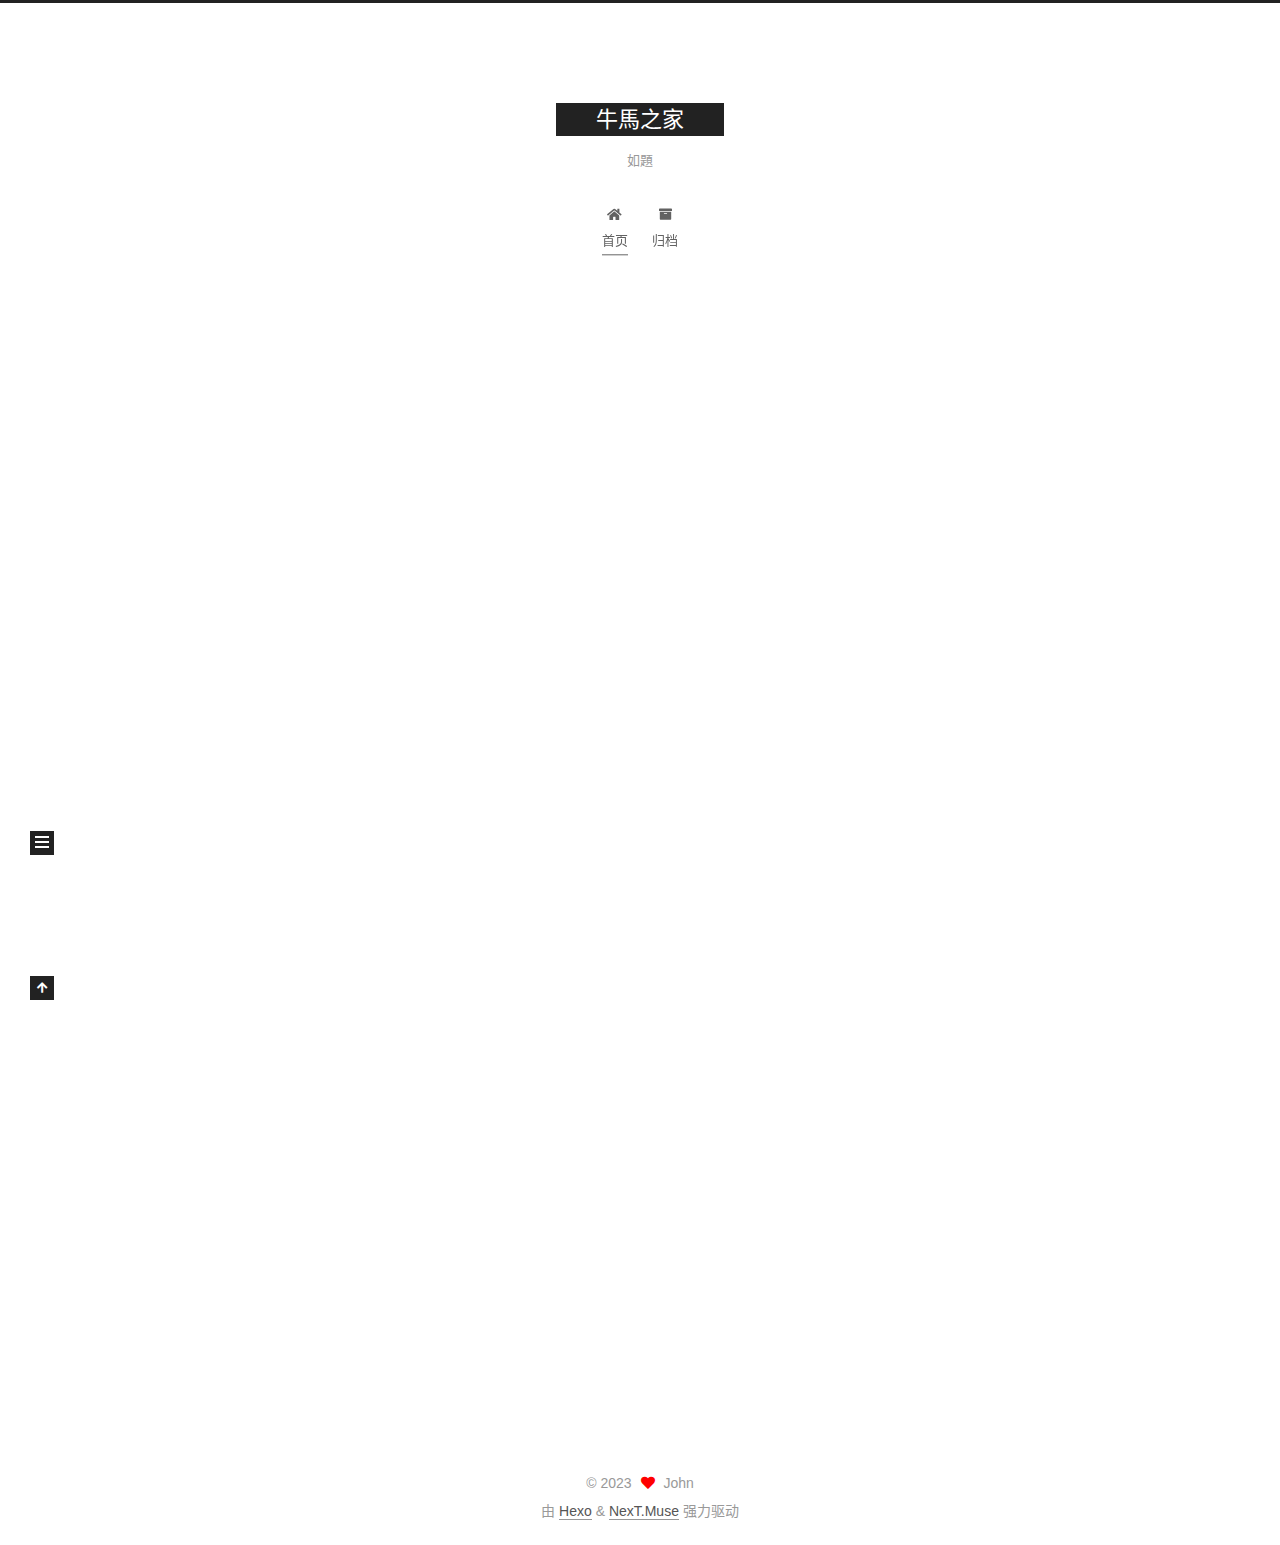
<file: index.html>
<!DOCTYPE html>
<html lang="zh-CN">
<head>
  <meta charset="UTF-8">
<meta name="viewport" content="width=device-width, initial-scale=1, maximum-scale=2">
<meta name="theme-color" content="#222">
<meta name="generator" content="Hexo 7.0.0">
  <link rel="apple-touch-icon" sizes="180x180" href="/images/apple-touch-icon-next.png">
  <link rel="icon" type="image/png" sizes="32x32" href="/images/favicon-32x32-next.png">
  <link rel="icon" type="image/png" sizes="16x16" href="/images/favicon-16x16-next.png">
  <link rel="mask-icon" href="/images/logo.svg" color="#222">

<link rel="stylesheet" href="/css/main.css">


<link rel="stylesheet" href="/lib/font-awesome/css/all.min.css">

<script id="hexo-configurations">
    var NexT = window.NexT || {};
    var CONFIG = {"hostname":"ghosttoo1.github.io","root":"/","scheme":"Muse","version":"7.8.0","exturl":false,"sidebar":{"position":"left","display":"post","padding":18,"offset":12,"onmobile":false},"copycode":{"enable":false,"show_result":false,"style":null},"back2top":{"enable":true,"sidebar":false,"scrollpercent":false},"bookmark":{"enable":false,"color":"#222","save":"auto"},"fancybox":false,"mediumzoom":false,"lazyload":false,"pangu":false,"comments":{"style":"tabs","active":null,"storage":true,"lazyload":false,"nav":null},"algolia":{"hits":{"per_page":10},"labels":{"input_placeholder":"Search for Posts","hits_empty":"We didn't find any results for the search: ${query}","hits_stats":"${hits} results found in ${time} ms"}},"localsearch":{"enable":false,"trigger":"auto","top_n_per_article":1,"unescape":false,"preload":false},"motion":{"enable":true,"async":false,"transition":{"post_block":"fadeIn","post_header":"slideDownIn","post_body":"slideDownIn","coll_header":"slideLeftIn","sidebar":"slideUpIn"}}};
  </script>

  <meta property="og:type" content="website">
<meta property="og:title" content="牛馬之家">
<meta property="og:url" content="https://ghosttoo1.github.io/index.html">
<meta property="og:site_name" content="牛馬之家">
<meta property="og:locale" content="zh_CN">
<meta property="article:author" content="John">
<meta name="twitter:card" content="summary">

<link rel="canonical" href="https://ghosttoo1.github.io/">


<script id="page-configurations">
  // https://hexo.io/docs/variables.html
  CONFIG.page = {
    sidebar: "",
    isHome : true,
    isPost : false,
    lang   : 'zh-CN'
  };
</script>

  <title>牛馬之家</title>
  






  <noscript>
  <style>
  .use-motion .brand,
  .use-motion .menu-item,
  .sidebar-inner,
  .use-motion .post-block,
  .use-motion .pagination,
  .use-motion .comments,
  .use-motion .post-header,
  .use-motion .post-body,
  .use-motion .collection-header { opacity: initial; }

  .use-motion .site-title,
  .use-motion .site-subtitle {
    opacity: initial;
    top: initial;
  }

  .use-motion .logo-line-before i { left: initial; }
  .use-motion .logo-line-after i { right: initial; }
  </style>
</noscript>

</head>

<body itemscope itemtype="http://schema.org/WebPage">
  <div class="container use-motion">
    <div class="headband"></div>

    <header class="header" itemscope itemtype="http://schema.org/WPHeader">
      <div class="header-inner"><div class="site-brand-container">
  <div class="site-nav-toggle">
    <div class="toggle" aria-label="切换导航栏">
      <span class="toggle-line toggle-line-first"></span>
      <span class="toggle-line toggle-line-middle"></span>
      <span class="toggle-line toggle-line-last"></span>
    </div>
  </div>

  <div class="site-meta">

    <a href="/" class="brand" rel="start">
      <span class="logo-line-before"><i></i></span>
      <h1 class="site-title">牛馬之家</h1>
      <span class="logo-line-after"><i></i></span>
    </a>
      <p class="site-subtitle" itemprop="description">如題</p>
  </div>

  <div class="site-nav-right">
    <div class="toggle popup-trigger">
    </div>
  </div>
</div>




<nav class="site-nav">
  <ul id="menu" class="main-menu menu">
        <li class="menu-item menu-item-home">

    <a href="/" rel="section"><i class="fa fa-home fa-fw"></i>首页</a>

  </li>
        <li class="menu-item menu-item-archives">

    <a href="/archives/" rel="section"><i class="fa fa-archive fa-fw"></i>归档</a>

  </li>
  </ul>
</nav>




</div>
    </header>

    
  <div class="back-to-top">
    <i class="fa fa-arrow-up"></i>
    <span>0%</span>
  </div>


    <main class="main">
      <div class="main-inner">
        <div class="content-wrap">
          

          <div class="content index posts-expand">
            
      
  
  
  <article itemscope itemtype="http://schema.org/Article" class="post-block" lang="zh-CN">
    <link itemprop="mainEntityOfPage" href="https://ghosttoo1.github.io/2023/12/13/hello-world/">

    <span hidden itemprop="author" itemscope itemtype="http://schema.org/Person">
      <meta itemprop="image" content="/images/avatar.gif">
      <meta itemprop="name" content="John">
      <meta itemprop="description" content="">
    </span>

    <span hidden itemprop="publisher" itemscope itemtype="http://schema.org/Organization">
      <meta itemprop="name" content="牛馬之家">
    </span>
      <header class="post-header">
        <h2 class="post-title" itemprop="name headline">
          
            <a href="/2023/12/13/hello-world/" class="post-title-link" itemprop="url">Hello World</a>
        </h2>

        <div class="post-meta">
            <span class="post-meta-item">
              <span class="post-meta-item-icon">
                <i class="far fa-calendar"></i>
              </span>
              <span class="post-meta-item-text">发表于</span>

              <time title="创建时间：2023-12-13 18:19:26" itemprop="dateCreated datePublished" datetime="2023-12-13T18:19:26+08:00">2023-12-13</time>
            </span>

          

        </div>
      </header>

    
    
    
    <div class="post-body" itemprop="articleBody">

      
          <p>Welcome to <a target="_blank" rel="noopener" href="https://hexo.io/">Hexo</a>! This is your very first post. Check <a target="_blank" rel="noopener" href="https://hexo.io/docs/">documentation</a> for more info. If you get any problems when using Hexo, you can find the answer in <a target="_blank" rel="noopener" href="https://hexo.io/docs/troubleshooting.html">troubleshooting</a> or you can ask me on <a target="_blank" rel="noopener" href="https://github.com/hexojs/hexo/issues">GitHub</a>.</p>
<h2 id="Quick-Start"><a href="#Quick-Start" class="headerlink" title="Quick Start"></a>Quick Start</h2><h3 id="Create-a-new-post"><a href="#Create-a-new-post" class="headerlink" title="Create a new post"></a>Create a new post</h3><figure class="highlight bash"><table><tr><td class="gutter"><pre><span class="line">1</span><br></pre></td><td class="code"><pre><span class="line">$ hexo new <span class="string">&quot;My New Post&quot;</span></span><br></pre></td></tr></table></figure>

<p>More info: <a target="_blank" rel="noopener" href="https://hexo.io/docs/writing.html">Writing</a></p>
<h3 id="Run-server"><a href="#Run-server" class="headerlink" title="Run server"></a>Run server</h3><figure class="highlight bash"><table><tr><td class="gutter"><pre><span class="line">1</span><br></pre></td><td class="code"><pre><span class="line">$ hexo server</span><br></pre></td></tr></table></figure>

<p>More info: <a target="_blank" rel="noopener" href="https://hexo.io/docs/server.html">Server</a></p>
<h3 id="Generate-static-files"><a href="#Generate-static-files" class="headerlink" title="Generate static files"></a>Generate static files</h3><figure class="highlight bash"><table><tr><td class="gutter"><pre><span class="line">1</span><br></pre></td><td class="code"><pre><span class="line">$ hexo generate</span><br></pre></td></tr></table></figure>

<p>More info: <a target="_blank" rel="noopener" href="https://hexo.io/docs/generating.html">Generating</a></p>
<h3 id="Deploy-to-remote-sites"><a href="#Deploy-to-remote-sites" class="headerlink" title="Deploy to remote sites"></a>Deploy to remote sites</h3><figure class="highlight bash"><table><tr><td class="gutter"><pre><span class="line">1</span><br></pre></td><td class="code"><pre><span class="line">$ hexo deploy</span><br></pre></td></tr></table></figure>

<p>More info: <a target="_blank" rel="noopener" href="https://hexo.io/docs/one-command-deployment.html">Deployment</a></p>

      
    </div>

    
    
    
      <footer class="post-footer">
        <div class="post-eof"></div>
      </footer>
  </article>
  
  
  


  



          </div>
          

<script>
  window.addEventListener('tabs:register', () => {
    let { activeClass } = CONFIG.comments;
    if (CONFIG.comments.storage) {
      activeClass = localStorage.getItem('comments_active') || activeClass;
    }
    if (activeClass) {
      let activeTab = document.querySelector(`a[href="#comment-${activeClass}"]`);
      if (activeTab) {
        activeTab.click();
      }
    }
  });
  if (CONFIG.comments.storage) {
    window.addEventListener('tabs:click', event => {
      if (!event.target.matches('.tabs-comment .tab-content .tab-pane')) return;
      let commentClass = event.target.classList[1];
      localStorage.setItem('comments_active', commentClass);
    });
  }
</script>

        </div>
          
  
  <div class="toggle sidebar-toggle">
    <span class="toggle-line toggle-line-first"></span>
    <span class="toggle-line toggle-line-middle"></span>
    <span class="toggle-line toggle-line-last"></span>
  </div>

  <aside class="sidebar">
    <div class="sidebar-inner">

      <ul class="sidebar-nav motion-element">
        <li class="sidebar-nav-toc">
          文章目录
        </li>
        <li class="sidebar-nav-overview">
          站点概览
        </li>
      </ul>

      <!--noindex-->
      <div class="post-toc-wrap sidebar-panel">
      </div>
      <!--/noindex-->

      <div class="site-overview-wrap sidebar-panel">
        <div class="site-author motion-element" itemprop="author" itemscope itemtype="http://schema.org/Person">
  <p class="site-author-name" itemprop="name">John</p>
  <div class="site-description" itemprop="description"></div>
</div>
<div class="site-state-wrap motion-element">
  <nav class="site-state">
      <div class="site-state-item site-state-posts">
          <a href="/archives/">
        
          <span class="site-state-item-count">1</span>
          <span class="site-state-item-name">日志</span>
        </a>
      </div>
  </nav>
</div>



      </div>

    </div>
  </aside>
  <div id="sidebar-dimmer"></div>


      </div>
    </main>

    <footer class="footer">
      <div class="footer-inner">
        

        

<div class="copyright">
  
  &copy; 
  <span itemprop="copyrightYear">2023</span>
  <span class="with-love">
    <i class="fa fa-heart"></i>
  </span>
  <span class="author" itemprop="copyrightHolder">John</span>
</div>
  <div class="powered-by">由 <a href="https://hexo.io/" class="theme-link" rel="noopener" target="_blank">Hexo</a> & <a href="https://muse.theme-next.org/" class="theme-link" rel="noopener" target="_blank">NexT.Muse</a> 强力驱动
  </div>

        








      </div>
    </footer>
  </div>

  
  <script src="/lib/anime.min.js"></script>
  <script src="/lib/velocity/velocity.min.js"></script>
  <script src="/lib/velocity/velocity.ui.min.js"></script>

<script src="/js/utils.js"></script>

<script src="/js/motion.js"></script>


<script src="/js/schemes/muse.js"></script>


<script src="/js/next-boot.js"></script>




  















  

  

</body>
</html>
</file>
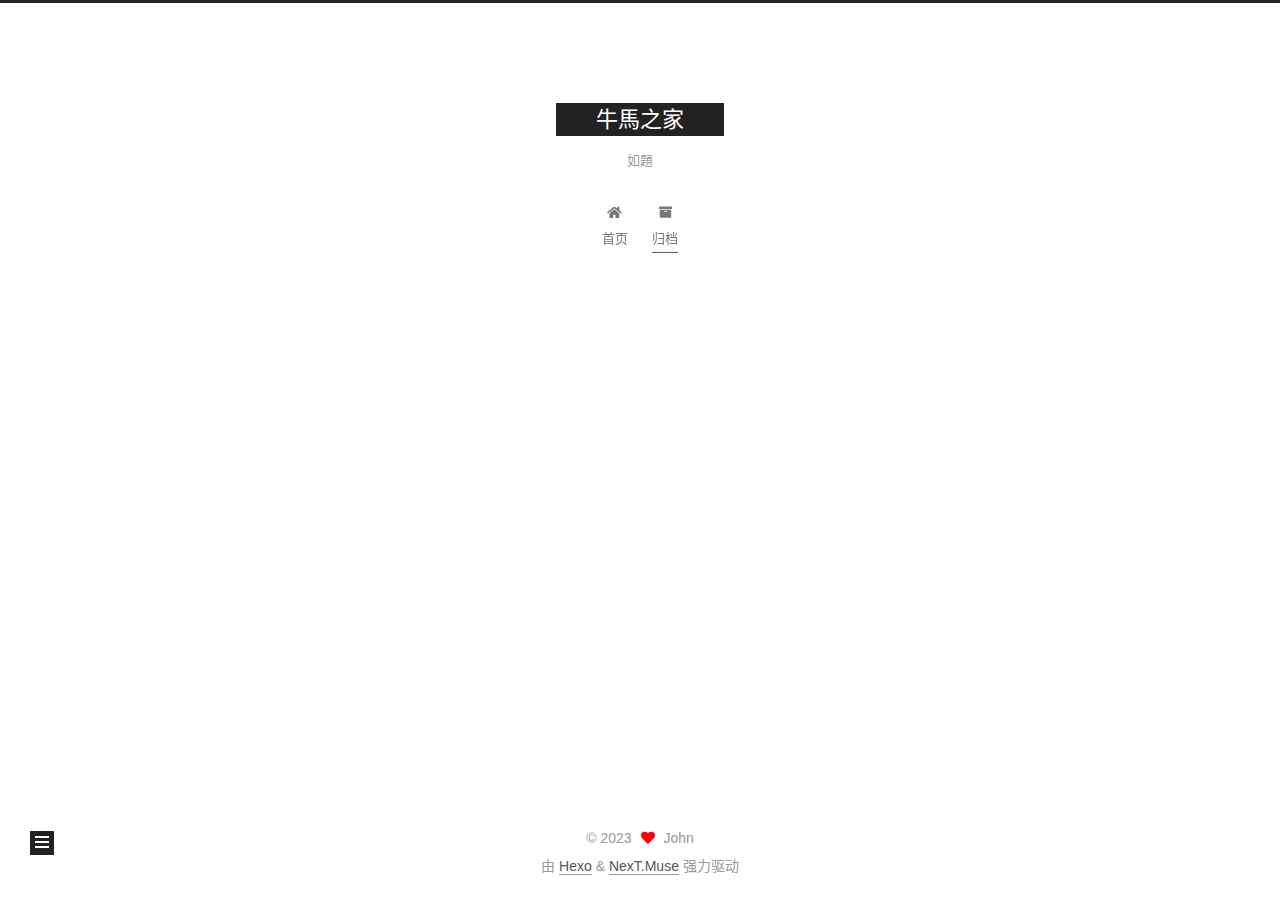
<file: archives/index.html>
<!DOCTYPE html>
<html lang="zh-CN">
<head>
  <meta charset="UTF-8">
<meta name="viewport" content="width=device-width, initial-scale=1, maximum-scale=2">
<meta name="theme-color" content="#222">
<meta name="generator" content="Hexo 7.0.0">
  <link rel="apple-touch-icon" sizes="180x180" href="/images/apple-touch-icon-next.png">
  <link rel="icon" type="image/png" sizes="32x32" href="/images/favicon-32x32-next.png">
  <link rel="icon" type="image/png" sizes="16x16" href="/images/favicon-16x16-next.png">
  <link rel="mask-icon" href="/images/logo.svg" color="#222">

<link rel="stylesheet" href="/css/main.css">


<link rel="stylesheet" href="/lib/font-awesome/css/all.min.css">

<script id="hexo-configurations">
    var NexT = window.NexT || {};
    var CONFIG = {"hostname":"ghosttoo1.github.io","root":"/","scheme":"Muse","version":"7.8.0","exturl":false,"sidebar":{"position":"left","display":"post","padding":18,"offset":12,"onmobile":false},"copycode":{"enable":false,"show_result":false,"style":null},"back2top":{"enable":true,"sidebar":false,"scrollpercent":false},"bookmark":{"enable":false,"color":"#222","save":"auto"},"fancybox":false,"mediumzoom":false,"lazyload":false,"pangu":false,"comments":{"style":"tabs","active":null,"storage":true,"lazyload":false,"nav":null},"algolia":{"hits":{"per_page":10},"labels":{"input_placeholder":"Search for Posts","hits_empty":"We didn't find any results for the search: ${query}","hits_stats":"${hits} results found in ${time} ms"}},"localsearch":{"enable":false,"trigger":"auto","top_n_per_article":1,"unescape":false,"preload":false},"motion":{"enable":true,"async":false,"transition":{"post_block":"fadeIn","post_header":"slideDownIn","post_body":"slideDownIn","coll_header":"slideLeftIn","sidebar":"slideUpIn"}}};
  </script>

  <meta property="og:type" content="website">
<meta property="og:title" content="牛馬之家">
<meta property="og:url" content="https://ghosttoo1.github.io/archives/index.html">
<meta property="og:site_name" content="牛馬之家">
<meta property="og:locale" content="zh_CN">
<meta property="article:author" content="John">
<meta name="twitter:card" content="summary">

<link rel="canonical" href="https://ghosttoo1.github.io/archives/">


<script id="page-configurations">
  // https://hexo.io/docs/variables.html
  CONFIG.page = {
    sidebar: "",
    isHome : false,
    isPost : false,
    lang   : 'zh-CN'
  };
</script>

  <title>归档 | 牛馬之家</title>
  






  <noscript>
  <style>
  .use-motion .brand,
  .use-motion .menu-item,
  .sidebar-inner,
  .use-motion .post-block,
  .use-motion .pagination,
  .use-motion .comments,
  .use-motion .post-header,
  .use-motion .post-body,
  .use-motion .collection-header { opacity: initial; }

  .use-motion .site-title,
  .use-motion .site-subtitle {
    opacity: initial;
    top: initial;
  }

  .use-motion .logo-line-before i { left: initial; }
  .use-motion .logo-line-after i { right: initial; }
  </style>
</noscript>

</head>

<body itemscope itemtype="http://schema.org/WebPage">
  <div class="container use-motion">
    <div class="headband"></div>

    <header class="header" itemscope itemtype="http://schema.org/WPHeader">
      <div class="header-inner"><div class="site-brand-container">
  <div class="site-nav-toggle">
    <div class="toggle" aria-label="切换导航栏">
      <span class="toggle-line toggle-line-first"></span>
      <span class="toggle-line toggle-line-middle"></span>
      <span class="toggle-line toggle-line-last"></span>
    </div>
  </div>

  <div class="site-meta">

    <a href="/" class="brand" rel="start">
      <span class="logo-line-before"><i></i></span>
      <h1 class="site-title">牛馬之家</h1>
      <span class="logo-line-after"><i></i></span>
    </a>
      <p class="site-subtitle" itemprop="description">如題</p>
  </div>

  <div class="site-nav-right">
    <div class="toggle popup-trigger">
    </div>
  </div>
</div>




<nav class="site-nav">
  <ul id="menu" class="main-menu menu">
        <li class="menu-item menu-item-home">

    <a href="/" rel="section"><i class="fa fa-home fa-fw"></i>首页</a>

  </li>
        <li class="menu-item menu-item-archives">

    <a href="/archives/" rel="section"><i class="fa fa-archive fa-fw"></i>归档</a>

  </li>
  </ul>
</nav>




</div>
    </header>

    
  <div class="back-to-top">
    <i class="fa fa-arrow-up"></i>
    <span>0%</span>
  </div>


    <main class="main">
      <div class="main-inner">
        <div class="content-wrap">
          

          <div class="content archive">
            

  
  
  
  <div class="post-block">
    <div class="posts-collapse">
      <div class="collection-title">
        <span class="collection-header">嗯..! 目前共计 1 篇日志。 继续努力。</span>
      </div>

      
    <div class="collection-year">
      <span class="collection-header">2023</span>
    </div>

  <article itemscope itemtype="http://schema.org/Article">
    <header class="post-header">

      <div class="post-meta">
        <time itemprop="dateCreated"
              datetime="2023-12-13T18:19:26+08:00"
              content="2023-12-13">
          12-13
        </time>
      </div>

      <div class="post-title">
          <a class="post-title-link" href="/2023/12/13/hello-world/" itemprop="url">
            <span itemprop="name">Hello World</span>
          </a>
      </div>

    </header>
  </article>


    </div>
  </div>
  
  
  

  



          </div>
          

<script>
  window.addEventListener('tabs:register', () => {
    let { activeClass } = CONFIG.comments;
    if (CONFIG.comments.storage) {
      activeClass = localStorage.getItem('comments_active') || activeClass;
    }
    if (activeClass) {
      let activeTab = document.querySelector(`a[href="#comment-${activeClass}"]`);
      if (activeTab) {
        activeTab.click();
      }
    }
  });
  if (CONFIG.comments.storage) {
    window.addEventListener('tabs:click', event => {
      if (!event.target.matches('.tabs-comment .tab-content .tab-pane')) return;
      let commentClass = event.target.classList[1];
      localStorage.setItem('comments_active', commentClass);
    });
  }
</script>

        </div>
          
  
  <div class="toggle sidebar-toggle">
    <span class="toggle-line toggle-line-first"></span>
    <span class="toggle-line toggle-line-middle"></span>
    <span class="toggle-line toggle-line-last"></span>
  </div>

  <aside class="sidebar">
    <div class="sidebar-inner">

      <ul class="sidebar-nav motion-element">
        <li class="sidebar-nav-toc">
          文章目录
        </li>
        <li class="sidebar-nav-overview">
          站点概览
        </li>
      </ul>

      <!--noindex-->
      <div class="post-toc-wrap sidebar-panel">
      </div>
      <!--/noindex-->

      <div class="site-overview-wrap sidebar-panel">
        <div class="site-author motion-element" itemprop="author" itemscope itemtype="http://schema.org/Person">
  <p class="site-author-name" itemprop="name">John</p>
  <div class="site-description" itemprop="description"></div>
</div>
<div class="site-state-wrap motion-element">
  <nav class="site-state">
      <div class="site-state-item site-state-posts">
          <a href="/archives/">
        
          <span class="site-state-item-count">1</span>
          <span class="site-state-item-name">日志</span>
        </a>
      </div>
  </nav>
</div>



      </div>

    </div>
  </aside>
  <div id="sidebar-dimmer"></div>


      </div>
    </main>

    <footer class="footer">
      <div class="footer-inner">
        

        

<div class="copyright">
  
  &copy; 
  <span itemprop="copyrightYear">2023</span>
  <span class="with-love">
    <i class="fa fa-heart"></i>
  </span>
  <span class="author" itemprop="copyrightHolder">John</span>
</div>
  <div class="powered-by">由 <a href="https://hexo.io/" class="theme-link" rel="noopener" target="_blank">Hexo</a> & <a href="https://muse.theme-next.org/" class="theme-link" rel="noopener" target="_blank">NexT.Muse</a> 强力驱动
  </div>

        








      </div>
    </footer>
  </div>

  
  <script src="/lib/anime.min.js"></script>
  <script src="/lib/velocity/velocity.min.js"></script>
  <script src="/lib/velocity/velocity.ui.min.js"></script>

<script src="/js/utils.js"></script>

<script src="/js/motion.js"></script>


<script src="/js/schemes/muse.js"></script>


<script src="/js/next-boot.js"></script>




  















  

  

</body>
</html>
</file>
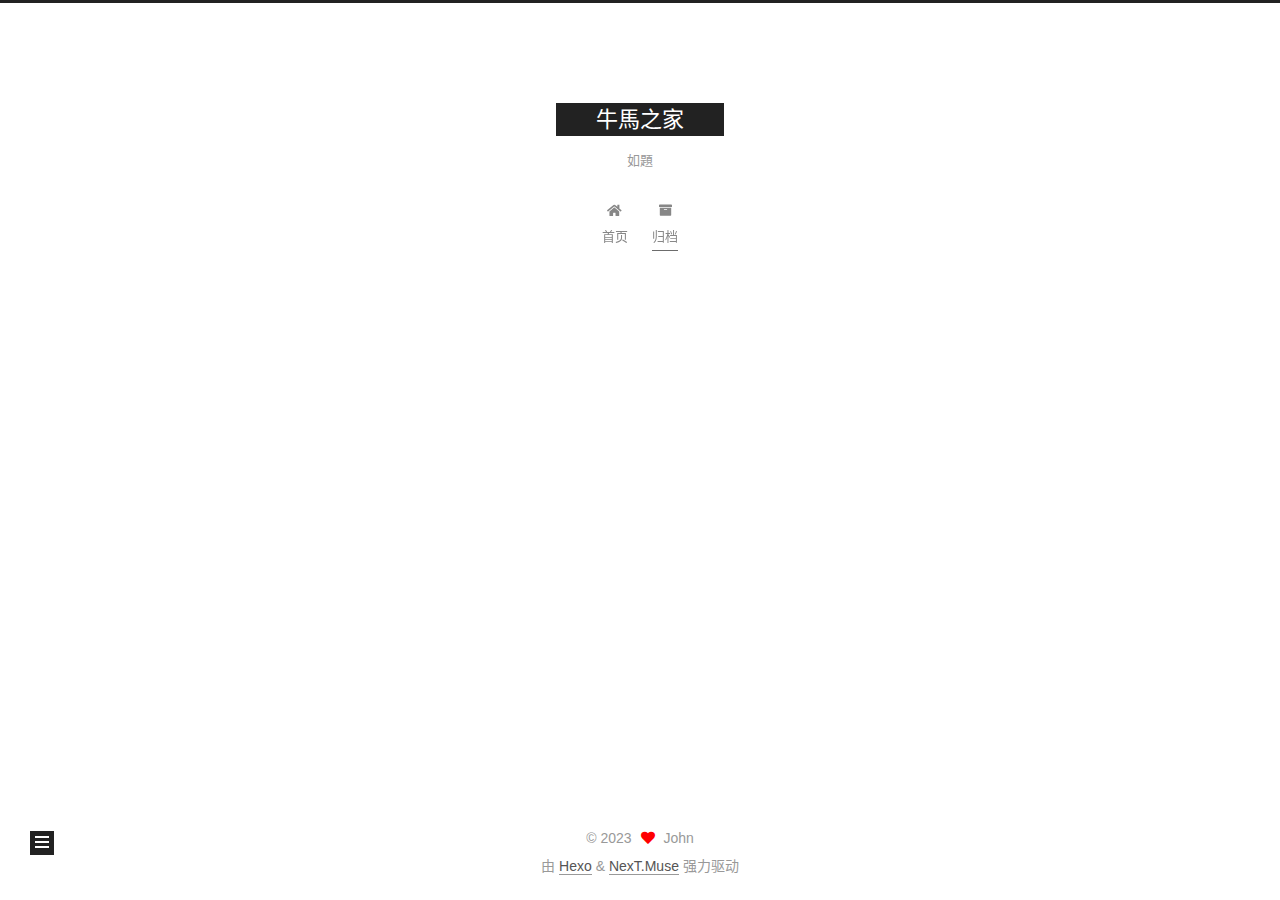
<file: archives/2023/index.html>
<!DOCTYPE html>
<html lang="zh-CN">
<head>
  <meta charset="UTF-8">
<meta name="viewport" content="width=device-width, initial-scale=1, maximum-scale=2">
<meta name="theme-color" content="#222">
<meta name="generator" content="Hexo 7.0.0">
  <link rel="apple-touch-icon" sizes="180x180" href="/images/apple-touch-icon-next.png">
  <link rel="icon" type="image/png" sizes="32x32" href="/images/favicon-32x32-next.png">
  <link rel="icon" type="image/png" sizes="16x16" href="/images/favicon-16x16-next.png">
  <link rel="mask-icon" href="/images/logo.svg" color="#222">

<link rel="stylesheet" href="/css/main.css">


<link rel="stylesheet" href="/lib/font-awesome/css/all.min.css">

<script id="hexo-configurations">
    var NexT = window.NexT || {};
    var CONFIG = {"hostname":"ghosttoo1.github.io","root":"/","scheme":"Muse","version":"7.8.0","exturl":false,"sidebar":{"position":"left","display":"post","padding":18,"offset":12,"onmobile":false},"copycode":{"enable":false,"show_result":false,"style":null},"back2top":{"enable":true,"sidebar":false,"scrollpercent":false},"bookmark":{"enable":false,"color":"#222","save":"auto"},"fancybox":false,"mediumzoom":false,"lazyload":false,"pangu":false,"comments":{"style":"tabs","active":null,"storage":true,"lazyload":false,"nav":null},"algolia":{"hits":{"per_page":10},"labels":{"input_placeholder":"Search for Posts","hits_empty":"We didn't find any results for the search: ${query}","hits_stats":"${hits} results found in ${time} ms"}},"localsearch":{"enable":false,"trigger":"auto","top_n_per_article":1,"unescape":false,"preload":false},"motion":{"enable":true,"async":false,"transition":{"post_block":"fadeIn","post_header":"slideDownIn","post_body":"slideDownIn","coll_header":"slideLeftIn","sidebar":"slideUpIn"}}};
  </script>

  <meta property="og:type" content="website">
<meta property="og:title" content="牛馬之家">
<meta property="og:url" content="https://ghosttoo1.github.io/archives/2023/index.html">
<meta property="og:site_name" content="牛馬之家">
<meta property="og:locale" content="zh_CN">
<meta property="article:author" content="John">
<meta name="twitter:card" content="summary">

<link rel="canonical" href="https://ghosttoo1.github.io/archives/2023/">


<script id="page-configurations">
  // https://hexo.io/docs/variables.html
  CONFIG.page = {
    sidebar: "",
    isHome : false,
    isPost : false,
    lang   : 'zh-CN'
  };
</script>

  <title>归档 | 牛馬之家</title>
  






  <noscript>
  <style>
  .use-motion .brand,
  .use-motion .menu-item,
  .sidebar-inner,
  .use-motion .post-block,
  .use-motion .pagination,
  .use-motion .comments,
  .use-motion .post-header,
  .use-motion .post-body,
  .use-motion .collection-header { opacity: initial; }

  .use-motion .site-title,
  .use-motion .site-subtitle {
    opacity: initial;
    top: initial;
  }

  .use-motion .logo-line-before i { left: initial; }
  .use-motion .logo-line-after i { right: initial; }
  </style>
</noscript>

</head>

<body itemscope itemtype="http://schema.org/WebPage">
  <div class="container use-motion">
    <div class="headband"></div>

    <header class="header" itemscope itemtype="http://schema.org/WPHeader">
      <div class="header-inner"><div class="site-brand-container">
  <div class="site-nav-toggle">
    <div class="toggle" aria-label="切换导航栏">
      <span class="toggle-line toggle-line-first"></span>
      <span class="toggle-line toggle-line-middle"></span>
      <span class="toggle-line toggle-line-last"></span>
    </div>
  </div>

  <div class="site-meta">

    <a href="/" class="brand" rel="start">
      <span class="logo-line-before"><i></i></span>
      <h1 class="site-title">牛馬之家</h1>
      <span class="logo-line-after"><i></i></span>
    </a>
      <p class="site-subtitle" itemprop="description">如題</p>
  </div>

  <div class="site-nav-right">
    <div class="toggle popup-trigger">
    </div>
  </div>
</div>




<nav class="site-nav">
  <ul id="menu" class="main-menu menu">
        <li class="menu-item menu-item-home">

    <a href="/" rel="section"><i class="fa fa-home fa-fw"></i>首页</a>

  </li>
        <li class="menu-item menu-item-archives">

    <a href="/archives/" rel="section"><i class="fa fa-archive fa-fw"></i>归档</a>

  </li>
  </ul>
</nav>




</div>
    </header>

    
  <div class="back-to-top">
    <i class="fa fa-arrow-up"></i>
    <span>0%</span>
  </div>


    <main class="main">
      <div class="main-inner">
        <div class="content-wrap">
          

          <div class="content archive">
            

  
  
  
  <div class="post-block">
    <div class="posts-collapse">
      <div class="collection-title">
        <span class="collection-header">嗯..! 目前共计 1 篇日志。 继续努力。</span>
      </div>

      
    <div class="collection-year">
      <span class="collection-header">2023</span>
    </div>

  <article itemscope itemtype="http://schema.org/Article">
    <header class="post-header">

      <div class="post-meta">
        <time itemprop="dateCreated"
              datetime="2023-12-13T18:19:26+08:00"
              content="2023-12-13">
          12-13
        </time>
      </div>

      <div class="post-title">
          <a class="post-title-link" href="/2023/12/13/hello-world/" itemprop="url">
            <span itemprop="name">Hello World</span>
          </a>
      </div>

    </header>
  </article>


    </div>
  </div>
  
  
  

  



          </div>
          

<script>
  window.addEventListener('tabs:register', () => {
    let { activeClass } = CONFIG.comments;
    if (CONFIG.comments.storage) {
      activeClass = localStorage.getItem('comments_active') || activeClass;
    }
    if (activeClass) {
      let activeTab = document.querySelector(`a[href="#comment-${activeClass}"]`);
      if (activeTab) {
        activeTab.click();
      }
    }
  });
  if (CONFIG.comments.storage) {
    window.addEventListener('tabs:click', event => {
      if (!event.target.matches('.tabs-comment .tab-content .tab-pane')) return;
      let commentClass = event.target.classList[1];
      localStorage.setItem('comments_active', commentClass);
    });
  }
</script>

        </div>
          
  
  <div class="toggle sidebar-toggle">
    <span class="toggle-line toggle-line-first"></span>
    <span class="toggle-line toggle-line-middle"></span>
    <span class="toggle-line toggle-line-last"></span>
  </div>

  <aside class="sidebar">
    <div class="sidebar-inner">

      <ul class="sidebar-nav motion-element">
        <li class="sidebar-nav-toc">
          文章目录
        </li>
        <li class="sidebar-nav-overview">
          站点概览
        </li>
      </ul>

      <!--noindex-->
      <div class="post-toc-wrap sidebar-panel">
      </div>
      <!--/noindex-->

      <div class="site-overview-wrap sidebar-panel">
        <div class="site-author motion-element" itemprop="author" itemscope itemtype="http://schema.org/Person">
  <p class="site-author-name" itemprop="name">John</p>
  <div class="site-description" itemprop="description"></div>
</div>
<div class="site-state-wrap motion-element">
  <nav class="site-state">
      <div class="site-state-item site-state-posts">
          <a href="/archives/">
        
          <span class="site-state-item-count">1</span>
          <span class="site-state-item-name">日志</span>
        </a>
      </div>
  </nav>
</div>



      </div>

    </div>
  </aside>
  <div id="sidebar-dimmer"></div>


      </div>
    </main>

    <footer class="footer">
      <div class="footer-inner">
        

        

<div class="copyright">
  
  &copy; 
  <span itemprop="copyrightYear">2023</span>
  <span class="with-love">
    <i class="fa fa-heart"></i>
  </span>
  <span class="author" itemprop="copyrightHolder">John</span>
</div>
  <div class="powered-by">由 <a href="https://hexo.io/" class="theme-link" rel="noopener" target="_blank">Hexo</a> & <a href="https://muse.theme-next.org/" class="theme-link" rel="noopener" target="_blank">NexT.Muse</a> 强力驱动
  </div>

        








      </div>
    </footer>
  </div>

  
  <script src="/lib/anime.min.js"></script>
  <script src="/lib/velocity/velocity.min.js"></script>
  <script src="/lib/velocity/velocity.ui.min.js"></script>

<script src="/js/utils.js"></script>

<script src="/js/motion.js"></script>


<script src="/js/schemes/muse.js"></script>


<script src="/js/next-boot.js"></script>




  















  

  

</body>
</html>
</file>
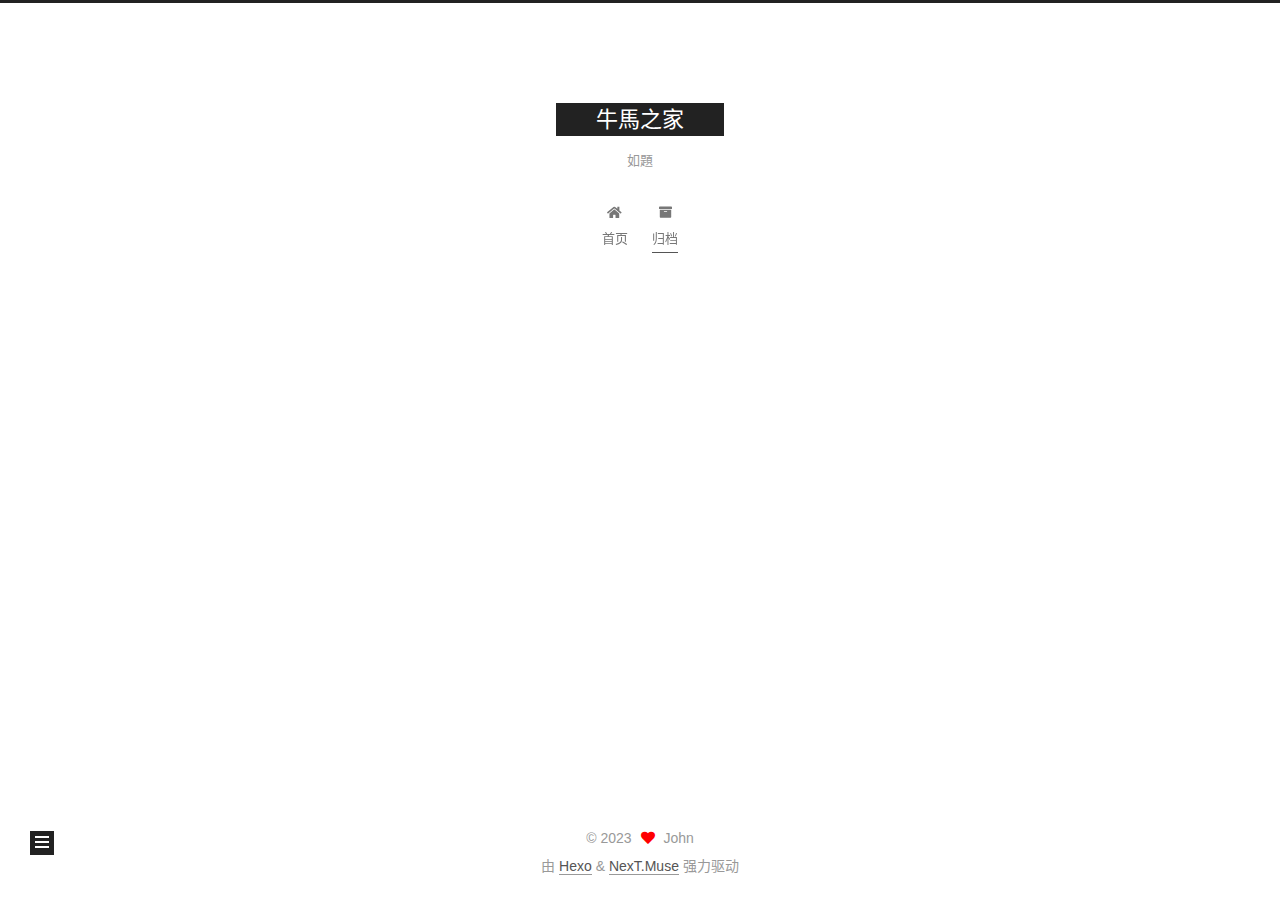
<file: archives/2023/12/index.html>
<!DOCTYPE html>
<html lang="zh-CN">
<head>
  <meta charset="UTF-8">
<meta name="viewport" content="width=device-width, initial-scale=1, maximum-scale=2">
<meta name="theme-color" content="#222">
<meta name="generator" content="Hexo 7.0.0">
  <link rel="apple-touch-icon" sizes="180x180" href="/images/apple-touch-icon-next.png">
  <link rel="icon" type="image/png" sizes="32x32" href="/images/favicon-32x32-next.png">
  <link rel="icon" type="image/png" sizes="16x16" href="/images/favicon-16x16-next.png">
  <link rel="mask-icon" href="/images/logo.svg" color="#222">

<link rel="stylesheet" href="/css/main.css">


<link rel="stylesheet" href="/lib/font-awesome/css/all.min.css">

<script id="hexo-configurations">
    var NexT = window.NexT || {};
    var CONFIG = {"hostname":"ghosttoo1.github.io","root":"/","scheme":"Muse","version":"7.8.0","exturl":false,"sidebar":{"position":"left","display":"post","padding":18,"offset":12,"onmobile":false},"copycode":{"enable":false,"show_result":false,"style":null},"back2top":{"enable":true,"sidebar":false,"scrollpercent":false},"bookmark":{"enable":false,"color":"#222","save":"auto"},"fancybox":false,"mediumzoom":false,"lazyload":false,"pangu":false,"comments":{"style":"tabs","active":null,"storage":true,"lazyload":false,"nav":null},"algolia":{"hits":{"per_page":10},"labels":{"input_placeholder":"Search for Posts","hits_empty":"We didn't find any results for the search: ${query}","hits_stats":"${hits} results found in ${time} ms"}},"localsearch":{"enable":false,"trigger":"auto","top_n_per_article":1,"unescape":false,"preload":false},"motion":{"enable":true,"async":false,"transition":{"post_block":"fadeIn","post_header":"slideDownIn","post_body":"slideDownIn","coll_header":"slideLeftIn","sidebar":"slideUpIn"}}};
  </script>

  <meta property="og:type" content="website">
<meta property="og:title" content="牛馬之家">
<meta property="og:url" content="https://ghosttoo1.github.io/archives/2023/12/index.html">
<meta property="og:site_name" content="牛馬之家">
<meta property="og:locale" content="zh_CN">
<meta property="article:author" content="John">
<meta name="twitter:card" content="summary">

<link rel="canonical" href="https://ghosttoo1.github.io/archives/2023/12/">


<script id="page-configurations">
  // https://hexo.io/docs/variables.html
  CONFIG.page = {
    sidebar: "",
    isHome : false,
    isPost : false,
    lang   : 'zh-CN'
  };
</script>

  <title>归档 | 牛馬之家</title>
  






  <noscript>
  <style>
  .use-motion .brand,
  .use-motion .menu-item,
  .sidebar-inner,
  .use-motion .post-block,
  .use-motion .pagination,
  .use-motion .comments,
  .use-motion .post-header,
  .use-motion .post-body,
  .use-motion .collection-header { opacity: initial; }

  .use-motion .site-title,
  .use-motion .site-subtitle {
    opacity: initial;
    top: initial;
  }

  .use-motion .logo-line-before i { left: initial; }
  .use-motion .logo-line-after i { right: initial; }
  </style>
</noscript>

</head>

<body itemscope itemtype="http://schema.org/WebPage">
  <div class="container use-motion">
    <div class="headband"></div>

    <header class="header" itemscope itemtype="http://schema.org/WPHeader">
      <div class="header-inner"><div class="site-brand-container">
  <div class="site-nav-toggle">
    <div class="toggle" aria-label="切换导航栏">
      <span class="toggle-line toggle-line-first"></span>
      <span class="toggle-line toggle-line-middle"></span>
      <span class="toggle-line toggle-line-last"></span>
    </div>
  </div>

  <div class="site-meta">

    <a href="/" class="brand" rel="start">
      <span class="logo-line-before"><i></i></span>
      <h1 class="site-title">牛馬之家</h1>
      <span class="logo-line-after"><i></i></span>
    </a>
      <p class="site-subtitle" itemprop="description">如題</p>
  </div>

  <div class="site-nav-right">
    <div class="toggle popup-trigger">
    </div>
  </div>
</div>




<nav class="site-nav">
  <ul id="menu" class="main-menu menu">
        <li class="menu-item menu-item-home">

    <a href="/" rel="section"><i class="fa fa-home fa-fw"></i>首页</a>

  </li>
        <li class="menu-item menu-item-archives">

    <a href="/archives/" rel="section"><i class="fa fa-archive fa-fw"></i>归档</a>

  </li>
  </ul>
</nav>




</div>
    </header>

    
  <div class="back-to-top">
    <i class="fa fa-arrow-up"></i>
    <span>0%</span>
  </div>


    <main class="main">
      <div class="main-inner">
        <div class="content-wrap">
          

          <div class="content archive">
            

  
  
  
  <div class="post-block">
    <div class="posts-collapse">
      <div class="collection-title">
        <span class="collection-header">嗯..! 目前共计 1 篇日志。 继续努力。</span>
      </div>

      
    <div class="collection-year">
      <span class="collection-header">2023</span>
    </div>

  <article itemscope itemtype="http://schema.org/Article">
    <header class="post-header">

      <div class="post-meta">
        <time itemprop="dateCreated"
              datetime="2023-12-13T18:19:26+08:00"
              content="2023-12-13">
          12-13
        </time>
      </div>

      <div class="post-title">
          <a class="post-title-link" href="/2023/12/13/hello-world/" itemprop="url">
            <span itemprop="name">Hello World</span>
          </a>
      </div>

    </header>
  </article>


    </div>
  </div>
  
  
  

  



          </div>
          

<script>
  window.addEventListener('tabs:register', () => {
    let { activeClass } = CONFIG.comments;
    if (CONFIG.comments.storage) {
      activeClass = localStorage.getItem('comments_active') || activeClass;
    }
    if (activeClass) {
      let activeTab = document.querySelector(`a[href="#comment-${activeClass}"]`);
      if (activeTab) {
        activeTab.click();
      }
    }
  });
  if (CONFIG.comments.storage) {
    window.addEventListener('tabs:click', event => {
      if (!event.target.matches('.tabs-comment .tab-content .tab-pane')) return;
      let commentClass = event.target.classList[1];
      localStorage.setItem('comments_active', commentClass);
    });
  }
</script>

        </div>
          
  
  <div class="toggle sidebar-toggle">
    <span class="toggle-line toggle-line-first"></span>
    <span class="toggle-line toggle-line-middle"></span>
    <span class="toggle-line toggle-line-last"></span>
  </div>

  <aside class="sidebar">
    <div class="sidebar-inner">

      <ul class="sidebar-nav motion-element">
        <li class="sidebar-nav-toc">
          文章目录
        </li>
        <li class="sidebar-nav-overview">
          站点概览
        </li>
      </ul>

      <!--noindex-->
      <div class="post-toc-wrap sidebar-panel">
      </div>
      <!--/noindex-->

      <div class="site-overview-wrap sidebar-panel">
        <div class="site-author motion-element" itemprop="author" itemscope itemtype="http://schema.org/Person">
  <p class="site-author-name" itemprop="name">John</p>
  <div class="site-description" itemprop="description"></div>
</div>
<div class="site-state-wrap motion-element">
  <nav class="site-state">
      <div class="site-state-item site-state-posts">
          <a href="/archives/">
        
          <span class="site-state-item-count">1</span>
          <span class="site-state-item-name">日志</span>
        </a>
      </div>
  </nav>
</div>



      </div>

    </div>
  </aside>
  <div id="sidebar-dimmer"></div>


      </div>
    </main>

    <footer class="footer">
      <div class="footer-inner">
        

        

<div class="copyright">
  
  &copy; 
  <span itemprop="copyrightYear">2023</span>
  <span class="with-love">
    <i class="fa fa-heart"></i>
  </span>
  <span class="author" itemprop="copyrightHolder">John</span>
</div>
  <div class="powered-by">由 <a href="https://hexo.io/" class="theme-link" rel="noopener" target="_blank">Hexo</a> & <a href="https://muse.theme-next.org/" class="theme-link" rel="noopener" target="_blank">NexT.Muse</a> 强力驱动
  </div>

        








      </div>
    </footer>
  </div>

  
  <script src="/lib/anime.min.js"></script>
  <script src="/lib/velocity/velocity.min.js"></script>
  <script src="/lib/velocity/velocity.ui.min.js"></script>

<script src="/js/utils.js"></script>

<script src="/js/motion.js"></script>


<script src="/js/schemes/muse.js"></script>


<script src="/js/next-boot.js"></script>




  















  

  

</body>
</html>
</file>
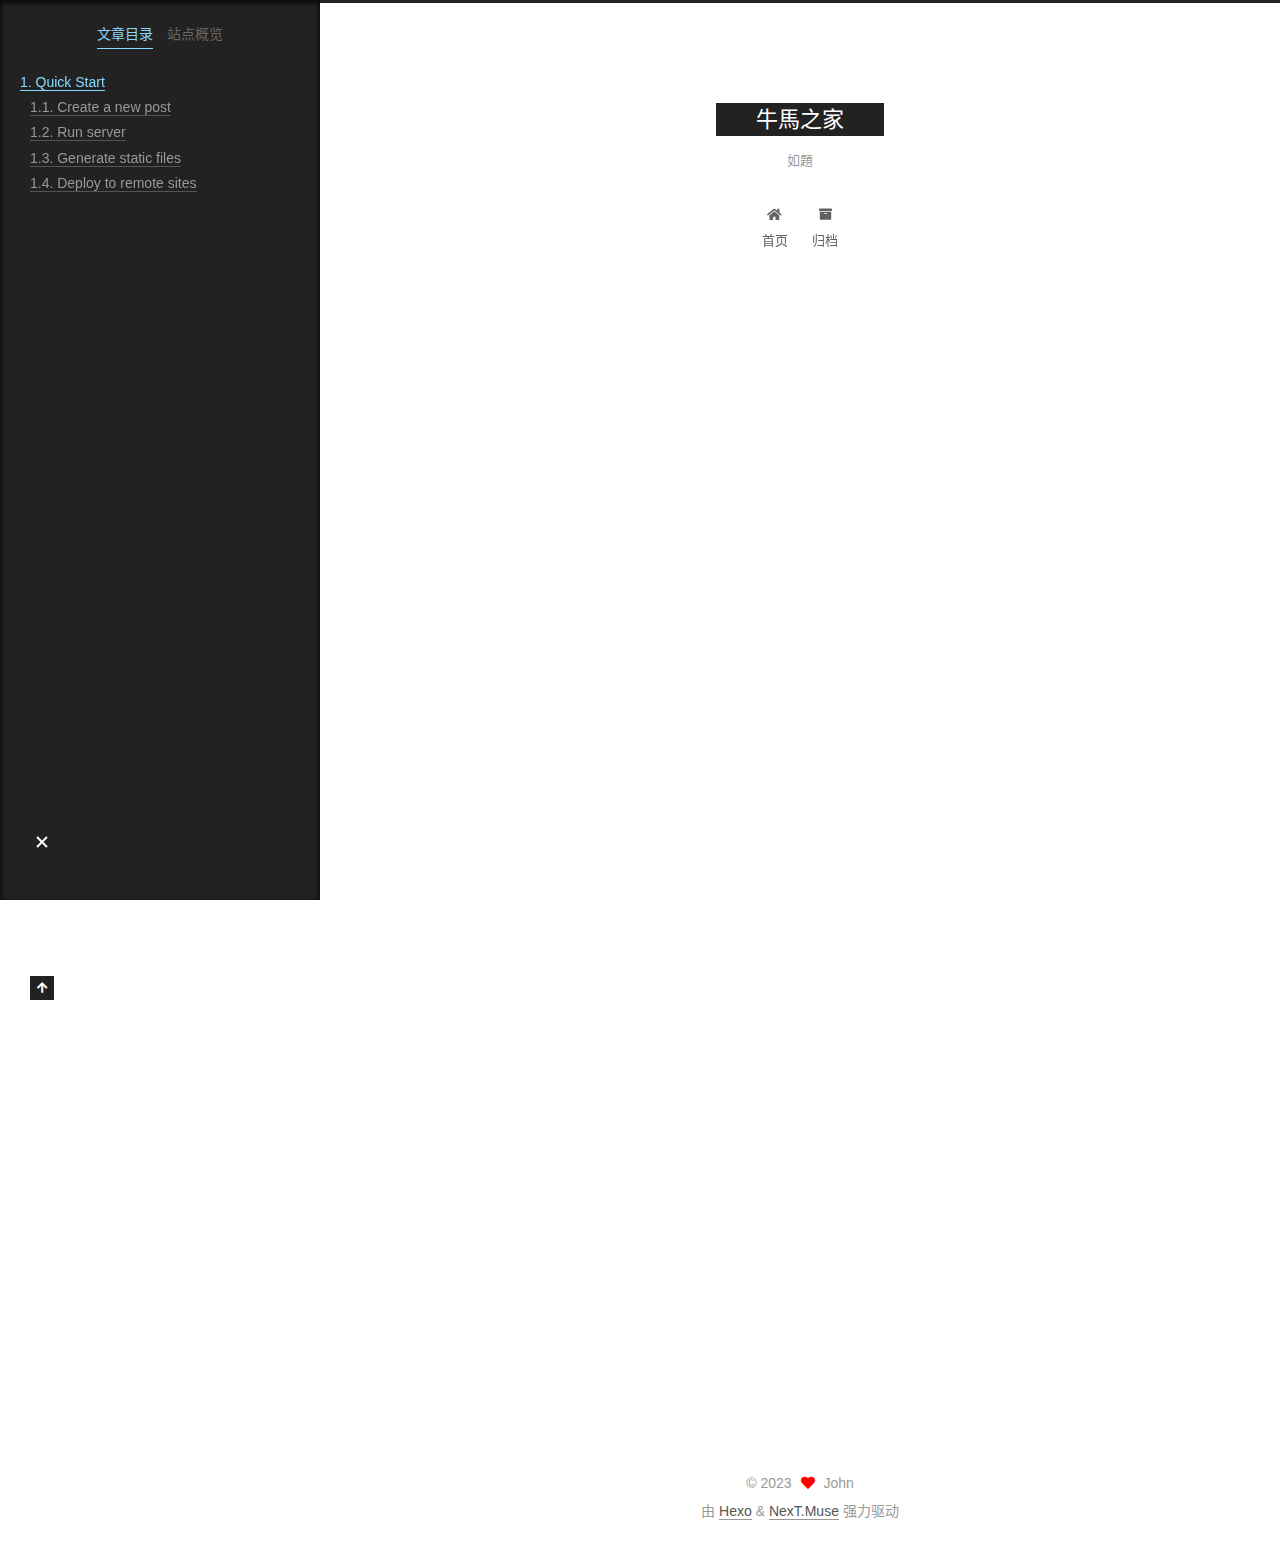
<file: 2023/12/13/hello-world/index.html>
<!DOCTYPE html>
<html lang="zh-CN">
<head>
  <meta charset="UTF-8">
<meta name="viewport" content="width=device-width, initial-scale=1, maximum-scale=2">
<meta name="theme-color" content="#222">
<meta name="generator" content="Hexo 7.0.0">
  <link rel="apple-touch-icon" sizes="180x180" href="/images/apple-touch-icon-next.png">
  <link rel="icon" type="image/png" sizes="32x32" href="/images/favicon-32x32-next.png">
  <link rel="icon" type="image/png" sizes="16x16" href="/images/favicon-16x16-next.png">
  <link rel="mask-icon" href="/images/logo.svg" color="#222">

<link rel="stylesheet" href="/css/main.css">


<link rel="stylesheet" href="/lib/font-awesome/css/all.min.css">

<script id="hexo-configurations">
    var NexT = window.NexT || {};
    var CONFIG = {"hostname":"ghosttoo1.github.io","root":"/","scheme":"Muse","version":"7.8.0","exturl":false,"sidebar":{"position":"left","display":"post","padding":18,"offset":12,"onmobile":false},"copycode":{"enable":false,"show_result":false,"style":null},"back2top":{"enable":true,"sidebar":false,"scrollpercent":false},"bookmark":{"enable":false,"color":"#222","save":"auto"},"fancybox":false,"mediumzoom":false,"lazyload":false,"pangu":false,"comments":{"style":"tabs","active":null,"storage":true,"lazyload":false,"nav":null},"algolia":{"hits":{"per_page":10},"labels":{"input_placeholder":"Search for Posts","hits_empty":"We didn't find any results for the search: ${query}","hits_stats":"${hits} results found in ${time} ms"}},"localsearch":{"enable":false,"trigger":"auto","top_n_per_article":1,"unescape":false,"preload":false},"motion":{"enable":true,"async":false,"transition":{"post_block":"fadeIn","post_header":"slideDownIn","post_body":"slideDownIn","coll_header":"slideLeftIn","sidebar":"slideUpIn"}}};
  </script>

  <meta name="description" content="Welcome to Hexo! This is your very first post. Check documentation for more info. If you get any problems when using Hexo, you can find the answer in troubleshooting or you can ask me on GitHub. Quick">
<meta property="og:type" content="article">
<meta property="og:title" content="Hello World">
<meta property="og:url" content="https://ghosttoo1.github.io/2023/12/13/hello-world/index.html">
<meta property="og:site_name" content="牛馬之家">
<meta property="og:description" content="Welcome to Hexo! This is your very first post. Check documentation for more info. If you get any problems when using Hexo, you can find the answer in troubleshooting or you can ask me on GitHub. Quick">
<meta property="og:locale" content="zh_CN">
<meta property="article:published_time" content="2023-12-13T10:19:26.322Z">
<meta property="article:modified_time" content="2023-12-13T10:19:26.322Z">
<meta property="article:author" content="John">
<meta name="twitter:card" content="summary">

<link rel="canonical" href="https://ghosttoo1.github.io/2023/12/13/hello-world/">


<script id="page-configurations">
  // https://hexo.io/docs/variables.html
  CONFIG.page = {
    sidebar: "",
    isHome : false,
    isPost : true,
    lang   : 'zh-CN'
  };
</script>

  <title>Hello World | 牛馬之家</title>
  






  <noscript>
  <style>
  .use-motion .brand,
  .use-motion .menu-item,
  .sidebar-inner,
  .use-motion .post-block,
  .use-motion .pagination,
  .use-motion .comments,
  .use-motion .post-header,
  .use-motion .post-body,
  .use-motion .collection-header { opacity: initial; }

  .use-motion .site-title,
  .use-motion .site-subtitle {
    opacity: initial;
    top: initial;
  }

  .use-motion .logo-line-before i { left: initial; }
  .use-motion .logo-line-after i { right: initial; }
  </style>
</noscript>

</head>

<body itemscope itemtype="http://schema.org/WebPage">
  <div class="container use-motion">
    <div class="headband"></div>

    <header class="header" itemscope itemtype="http://schema.org/WPHeader">
      <div class="header-inner"><div class="site-brand-container">
  <div class="site-nav-toggle">
    <div class="toggle" aria-label="切换导航栏">
      <span class="toggle-line toggle-line-first"></span>
      <span class="toggle-line toggle-line-middle"></span>
      <span class="toggle-line toggle-line-last"></span>
    </div>
  </div>

  <div class="site-meta">

    <a href="/" class="brand" rel="start">
      <span class="logo-line-before"><i></i></span>
      <h1 class="site-title">牛馬之家</h1>
      <span class="logo-line-after"><i></i></span>
    </a>
      <p class="site-subtitle" itemprop="description">如題</p>
  </div>

  <div class="site-nav-right">
    <div class="toggle popup-trigger">
    </div>
  </div>
</div>




<nav class="site-nav">
  <ul id="menu" class="main-menu menu">
        <li class="menu-item menu-item-home">

    <a href="/" rel="section"><i class="fa fa-home fa-fw"></i>首页</a>

  </li>
        <li class="menu-item menu-item-archives">

    <a href="/archives/" rel="section"><i class="fa fa-archive fa-fw"></i>归档</a>

  </li>
  </ul>
</nav>




</div>
    </header>

    
  <div class="back-to-top">
    <i class="fa fa-arrow-up"></i>
    <span>0%</span>
  </div>


    <main class="main">
      <div class="main-inner">
        <div class="content-wrap">
          

          <div class="content post posts-expand">
            

    
  
  
  <article itemscope itemtype="http://schema.org/Article" class="post-block" lang="zh-CN">
    <link itemprop="mainEntityOfPage" href="https://ghosttoo1.github.io/2023/12/13/hello-world/">

    <span hidden itemprop="author" itemscope itemtype="http://schema.org/Person">
      <meta itemprop="image" content="/images/avatar.gif">
      <meta itemprop="name" content="John">
      <meta itemprop="description" content="">
    </span>

    <span hidden itemprop="publisher" itemscope itemtype="http://schema.org/Organization">
      <meta itemprop="name" content="牛馬之家">
    </span>
      <header class="post-header">
        <h1 class="post-title" itemprop="name headline">
          Hello World
        </h1>

        <div class="post-meta">
            <span class="post-meta-item">
              <span class="post-meta-item-icon">
                <i class="far fa-calendar"></i>
              </span>
              <span class="post-meta-item-text">发表于</span>

              <time title="创建时间：2023-12-13 18:19:26" itemprop="dateCreated datePublished" datetime="2023-12-13T18:19:26+08:00">2023-12-13</time>
            </span>

          

        </div>
      </header>

    
    
    
    <div class="post-body" itemprop="articleBody">

      
        <p>Welcome to <a target="_blank" rel="noopener" href="https://hexo.io/">Hexo</a>! This is your very first post. Check <a target="_blank" rel="noopener" href="https://hexo.io/docs/">documentation</a> for more info. If you get any problems when using Hexo, you can find the answer in <a target="_blank" rel="noopener" href="https://hexo.io/docs/troubleshooting.html">troubleshooting</a> or you can ask me on <a target="_blank" rel="noopener" href="https://github.com/hexojs/hexo/issues">GitHub</a>.</p>
<h2 id="Quick-Start"><a href="#Quick-Start" class="headerlink" title="Quick Start"></a>Quick Start</h2><h3 id="Create-a-new-post"><a href="#Create-a-new-post" class="headerlink" title="Create a new post"></a>Create a new post</h3><figure class="highlight bash"><table><tr><td class="gutter"><pre><span class="line">1</span><br></pre></td><td class="code"><pre><span class="line">$ hexo new <span class="string">&quot;My New Post&quot;</span></span><br></pre></td></tr></table></figure>

<p>More info: <a target="_blank" rel="noopener" href="https://hexo.io/docs/writing.html">Writing</a></p>
<h3 id="Run-server"><a href="#Run-server" class="headerlink" title="Run server"></a>Run server</h3><figure class="highlight bash"><table><tr><td class="gutter"><pre><span class="line">1</span><br></pre></td><td class="code"><pre><span class="line">$ hexo server</span><br></pre></td></tr></table></figure>

<p>More info: <a target="_blank" rel="noopener" href="https://hexo.io/docs/server.html">Server</a></p>
<h3 id="Generate-static-files"><a href="#Generate-static-files" class="headerlink" title="Generate static files"></a>Generate static files</h3><figure class="highlight bash"><table><tr><td class="gutter"><pre><span class="line">1</span><br></pre></td><td class="code"><pre><span class="line">$ hexo generate</span><br></pre></td></tr></table></figure>

<p>More info: <a target="_blank" rel="noopener" href="https://hexo.io/docs/generating.html">Generating</a></p>
<h3 id="Deploy-to-remote-sites"><a href="#Deploy-to-remote-sites" class="headerlink" title="Deploy to remote sites"></a>Deploy to remote sites</h3><figure class="highlight bash"><table><tr><td class="gutter"><pre><span class="line">1</span><br></pre></td><td class="code"><pre><span class="line">$ hexo deploy</span><br></pre></td></tr></table></figure>

<p>More info: <a target="_blank" rel="noopener" href="https://hexo.io/docs/one-command-deployment.html">Deployment</a></p>

    </div>

    
    
    

      <footer class="post-footer">

        


        
      </footer>
    
  </article>
  
  
  



          </div>
          

<script>
  window.addEventListener('tabs:register', () => {
    let { activeClass } = CONFIG.comments;
    if (CONFIG.comments.storage) {
      activeClass = localStorage.getItem('comments_active') || activeClass;
    }
    if (activeClass) {
      let activeTab = document.querySelector(`a[href="#comment-${activeClass}"]`);
      if (activeTab) {
        activeTab.click();
      }
    }
  });
  if (CONFIG.comments.storage) {
    window.addEventListener('tabs:click', event => {
      if (!event.target.matches('.tabs-comment .tab-content .tab-pane')) return;
      let commentClass = event.target.classList[1];
      localStorage.setItem('comments_active', commentClass);
    });
  }
</script>

        </div>
          
  
  <div class="toggle sidebar-toggle">
    <span class="toggle-line toggle-line-first"></span>
    <span class="toggle-line toggle-line-middle"></span>
    <span class="toggle-line toggle-line-last"></span>
  </div>

  <aside class="sidebar">
    <div class="sidebar-inner">

      <ul class="sidebar-nav motion-element">
        <li class="sidebar-nav-toc">
          文章目录
        </li>
        <li class="sidebar-nav-overview">
          站点概览
        </li>
      </ul>

      <!--noindex-->
      <div class="post-toc-wrap sidebar-panel">
          <div class="post-toc motion-element"><ol class="nav"><li class="nav-item nav-level-2"><a class="nav-link" href="#Quick-Start"><span class="nav-number">1.</span> <span class="nav-text">Quick Start</span></a><ol class="nav-child"><li class="nav-item nav-level-3"><a class="nav-link" href="#Create-a-new-post"><span class="nav-number">1.1.</span> <span class="nav-text">Create a new post</span></a></li><li class="nav-item nav-level-3"><a class="nav-link" href="#Run-server"><span class="nav-number">1.2.</span> <span class="nav-text">Run server</span></a></li><li class="nav-item nav-level-3"><a class="nav-link" href="#Generate-static-files"><span class="nav-number">1.3.</span> <span class="nav-text">Generate static files</span></a></li><li class="nav-item nav-level-3"><a class="nav-link" href="#Deploy-to-remote-sites"><span class="nav-number">1.4.</span> <span class="nav-text">Deploy to remote sites</span></a></li></ol></li></ol></div>
      </div>
      <!--/noindex-->

      <div class="site-overview-wrap sidebar-panel">
        <div class="site-author motion-element" itemprop="author" itemscope itemtype="http://schema.org/Person">
  <p class="site-author-name" itemprop="name">John</p>
  <div class="site-description" itemprop="description"></div>
</div>
<div class="site-state-wrap motion-element">
  <nav class="site-state">
      <div class="site-state-item site-state-posts">
          <a href="/archives/">
        
          <span class="site-state-item-count">1</span>
          <span class="site-state-item-name">日志</span>
        </a>
      </div>
  </nav>
</div>



      </div>

    </div>
  </aside>
  <div id="sidebar-dimmer"></div>


      </div>
    </main>

    <footer class="footer">
      <div class="footer-inner">
        

        

<div class="copyright">
  
  &copy; 
  <span itemprop="copyrightYear">2023</span>
  <span class="with-love">
    <i class="fa fa-heart"></i>
  </span>
  <span class="author" itemprop="copyrightHolder">John</span>
</div>
  <div class="powered-by">由 <a href="https://hexo.io/" class="theme-link" rel="noopener" target="_blank">Hexo</a> & <a href="https://muse.theme-next.org/" class="theme-link" rel="noopener" target="_blank">NexT.Muse</a> 强力驱动
  </div>

        








      </div>
    </footer>
  </div>

  
  <script src="/lib/anime.min.js"></script>
  <script src="/lib/velocity/velocity.min.js"></script>
  <script src="/lib/velocity/velocity.ui.min.js"></script>

<script src="/js/utils.js"></script>

<script src="/js/motion.js"></script>


<script src="/js/schemes/muse.js"></script>


<script src="/js/next-boot.js"></script>




  















  

  

</body>
</html>
</file>
<file: css/main.css>
:root {
  --body-bg-color: #fff;
  --content-bg-color: #fff;
  --card-bg-color: #f5f5f5;
  --text-color: #555;
  --blockquote-color: #666;
  --link-color: #555;
  --link-hover-color: #222;
  --brand-color: #fff;
  --brand-hover-color: #fff;
  --table-row-odd-bg-color: #f9f9f9;
  --table-row-hover-bg-color: #f5f5f5;
  --menu-item-bg-color: #f5f5f5;
  --btn-default-bg: #222;
  --btn-default-color: #fff;
  --btn-default-border-color: #222;
  --btn-default-hover-bg: #fff;
  --btn-default-hover-color: #222;
  --btn-default-hover-border-color: #222;
}
html {
  line-height: 1.15; /* 1 */
  -webkit-text-size-adjust: 100%; /* 2 */
}
body {
  margin: 0;
}
main {
  display: block;
}
h1 {
  font-size: 2em;
  margin: 0.67em 0;
}
hr {
  box-sizing: content-box; /* 1 */
  height: 0; /* 1 */
  overflow: visible; /* 2 */
}
pre {
  font-family: monospace, monospace; /* 1 */
  font-size: 1em; /* 2 */
}
a {
  background: transparent;
}
abbr[title] {
  border-bottom: none; /* 1 */
  text-decoration: underline; /* 2 */
  text-decoration: underline dotted; /* 2 */
}
b,
strong {
  font-weight: bolder;
}
code,
kbd,
samp {
  font-family: monospace, monospace; /* 1 */
  font-size: 1em; /* 2 */
}
small {
  font-size: 80%;
}
sub,
sup {
  font-size: 75%;
  line-height: 0;
  position: relative;
  vertical-align: baseline;
}
sub {
  bottom: -0.25em;
}
sup {
  top: -0.5em;
}
img {
  border-style: none;
}
button,
input,
optgroup,
select,
textarea {
  font-family: inherit; /* 1 */
  font-size: 100%; /* 1 */
  line-height: 1.15; /* 1 */
  margin: 0; /* 2 */
}
button,
input {
/* 1 */
  overflow: visible;
}
button,
select {
/* 1 */
  text-transform: none;
}
button,
[type='button'],
[type='reset'],
[type='submit'] {
  -webkit-appearance: button;
}
button::-moz-focus-inner,
[type='button']::-moz-focus-inner,
[type='reset']::-moz-focus-inner,
[type='submit']::-moz-focus-inner {
  border-style: none;
  padding: 0;
}
button:-moz-focusring,
[type='button']:-moz-focusring,
[type='reset']:-moz-focusring,
[type='submit']:-moz-focusring {
  outline: 1px dotted ButtonText;
}
fieldset {
  padding: 0.35em 0.75em 0.625em;
}
legend {
  box-sizing: border-box; /* 1 */
  color: inherit; /* 2 */
  display: table; /* 1 */
  max-width: 100%; /* 1 */
  padding: 0; /* 3 */
  white-space: normal; /* 1 */
}
progress {
  vertical-align: baseline;
}
textarea {
  overflow: auto;
}
[type='checkbox'],
[type='radio'] {
  box-sizing: border-box; /* 1 */
  padding: 0; /* 2 */
}
[type='number']::-webkit-inner-spin-button,
[type='number']::-webkit-outer-spin-button {
  height: auto;
}
[type='search'] {
  outline-offset: -2px; /* 2 */
  -webkit-appearance: textfield; /* 1 */
}
[type='search']::-webkit-search-decoration {
  -webkit-appearance: none;
}
::-webkit-file-upload-button {
  font: inherit; /* 2 */
  -webkit-appearance: button; /* 1 */
}
details {
  display: block;
}
summary {
  display: list-item;
}
template {
  display: none;
}
[hidden] {
  display: none;
}
::selection {
  background: #262a30;
  color: #eee;
}
html,
body {
  height: 100%;
}
body {
  background: var(--body-bg-color);
  color: var(--text-color);
  font-family: 'Lato', "PingFang SC", "Microsoft YaHei", sans-serif;
  font-size: 1em;
  line-height: 2;
}
@media (max-width: 991px) {
  body {
    padding-left: 0 !important;
    padding-right: 0 !important;
  }
}
h1,
h2,
h3,
h4,
h5,
h6 {
  font-family: 'Lato', "PingFang SC", "Microsoft YaHei", sans-serif;
  font-weight: bold;
  line-height: 1.5;
  margin: 20px 0 15px;
}
h1 {
  font-size: 1.5em;
}
h2 {
  font-size: 1.375em;
}
h3 {
  font-size: 1.25em;
}
h4 {
  font-size: 1.125em;
}
h5 {
  font-size: 1em;
}
h6 {
  font-size: 0.875em;
}
p {
  margin: 0 0 20px 0;
}
a,
span.exturl {
  border-bottom: 1px solid #999;
  color: var(--link-color);
  outline: 0;
  text-decoration: none;
  overflow-wrap: break-word;
  word-wrap: break-word;
  cursor: pointer;
}
a:hover,
span.exturl:hover {
  border-bottom-color: var(--link-hover-color);
  color: var(--link-hover-color);
}
iframe,
img,
video {
  display: block;
  margin-left: auto;
  margin-right: auto;
  max-width: 100%;
}
hr {
  background-image: repeating-linear-gradient(-45deg, #ddd, #ddd 4px, transparent 4px, transparent 8px);
  border: 0;
  height: 3px;
  margin: 40px 0;
}
blockquote {
  border-left: 4px solid #ddd;
  color: var(--blockquote-color);
  margin: 0;
  padding: 0 15px;
}
blockquote cite::before {
  content: '-';
  padding: 0 5px;
}
dt {
  font-weight: bold;
}
dd {
  margin: 0;
  padding: 0;
}
kbd {
  background-color: #f5f5f5;
  background-image: linear-gradient(#eee, #fff, #eee);
  border: 1px solid #ccc;
  border-radius: 0.2em;
  box-shadow: 0.1em 0.1em 0.2em rgba(0,0,0,0.1);
  color: #555;
  font-family: inherit;
  padding: 0.1em 0.3em;
  white-space: nowrap;
}
.table-container {
  overflow: auto;
}
table {
  border-collapse: collapse;
  border-spacing: 0;
  font-size: 0.875em;
  margin: 0 0 20px 0;
  width: 100%;
}
tbody tr:nth-of-type(odd) {
  background: var(--table-row-odd-bg-color);
}
tbody tr:hover {
  background: var(--table-row-hover-bg-color);
}
caption,
th,
td {
  font-weight: normal;
  padding: 8px;
  vertical-align: middle;
}
th,
td {
  border: 1px solid #ddd;
  border-bottom: 3px solid #ddd;
}
th {
  font-weight: 700;
  padding-bottom: 10px;
}
td {
  border-bottom-width: 1px;
}
.btn {
  background: var(--btn-default-bg);
  border: 2px solid var(--btn-default-border-color);
  border-radius: 0;
  color: var(--btn-default-color);
  display: inline-block;
  font-size: 0.875em;
  line-height: 2;
  padding: 0 20px;
  text-decoration: none;
  transition-property: background-color;
  transition-delay: 0s;
  transition-duration: 0.2s;
  transition-timing-function: ease-in-out;
}
.btn:hover {
  background: var(--btn-default-hover-bg);
  border-color: var(--btn-default-hover-border-color);
  color: var(--btn-default-hover-color);
}
.btn + .btn {
  margin: 0 0 8px 8px;
}
.btn .fa-fw {
  text-align: left;
  width: 1.285714285714286em;
}
.toggle {
  line-height: 0;
}
.toggle .toggle-line {
  background: #fff;
  display: inline-block;
  height: 2px;
  left: 0;
  position: relative;
  top: 0;
  transition: all 0.4s;
  vertical-align: top;
  width: 100%;
}
.toggle .toggle-line:not(:first-child) {
  margin-top: 3px;
}
.toggle.toggle-arrow .toggle-line-first {
  left: 50%;
  top: 2px;
  transform: rotate(45deg);
  width: 50%;
}
.toggle.toggle-arrow .toggle-line-middle {
  left: 2px;
  width: 90%;
}
.toggle.toggle-arrow .toggle-line-last {
  left: 50%;
  top: -2px;
  transform: rotate(-45deg);
  width: 50%;
}
.toggle.toggle-close .toggle-line-first {
  transform: rotate(-45deg);
  top: 5px;
}
.toggle.toggle-close .toggle-line-middle {
  opacity: 0;
}
.toggle.toggle-close .toggle-line-last {
  transform: rotate(45deg);
  top: -5px;
}
.highlight,
pre {
  background: #f7f7f7;
  color: #4d4d4c;
  line-height: 1.6;
  margin: 0 auto 20px;
}
pre,
code {
  font-family: consolas, Menlo, monospace, "PingFang SC", "Microsoft YaHei";
}
code {
  background: #eee;
  border-radius: 3px;
  color: #555;
  padding: 2px 4px;
  overflow-wrap: break-word;
  word-wrap: break-word;
}
.highlight *::selection {
  background: #d6d6d6;
}
.highlight pre {
  border: 0;
  margin: 0;
  padding: 10px 0;
}
.highlight table {
  border: 0;
  margin: 0;
  width: auto;
}
.highlight td {
  border: 0;
  padding: 0;
}
.highlight figcaption {
  background: #eff2f3;
  color: #4d4d4c;
  display: flex;
  font-size: 0.875em;
  justify-content: space-between;
  line-height: 1.2;
  padding: 0.5em;
}
.highlight figcaption a {
  color: #4d4d4c;
}
.highlight figcaption a:hover {
  border-bottom-color: #4d4d4c;
}
.highlight .gutter {
  -moz-user-select: none;
  -ms-user-select: none;
  -webkit-user-select: none;
  user-select: none;
}
.highlight .gutter pre {
  background: #eff2f3;
  color: #869194;
  padding-left: 10px;
  padding-right: 10px;
  text-align: right;
}
.highlight .code pre {
  background: #f7f7f7;
  padding-left: 10px;
  width: 100%;
}
.gist table {
  width: auto;
}
.gist table td {
  border: 0;
}
pre {
  overflow: auto;
  padding: 10px;
}
pre code {
  background: none;
  color: #4d4d4c;
  font-size: 0.875em;
  padding: 0;
  text-shadow: none;
}
pre .deletion {
  background: #fdd;
}
pre .addition {
  background: #dfd;
}
pre .meta {
  color: #eab700;
  -moz-user-select: none;
  -ms-user-select: none;
  -webkit-user-select: none;
  user-select: none;
}
pre .comment {
  color: #8e908c;
}
pre .variable,
pre .attribute,
pre .tag,
pre .name,
pre .regexp,
pre .ruby .constant,
pre .xml .tag .title,
pre .xml .pi,
pre .xml .doctype,
pre .html .doctype,
pre .css .id,
pre .css .class,
pre .css .pseudo {
  color: #c82829;
}
pre .number,
pre .preprocessor,
pre .built_in,
pre .builtin-name,
pre .literal,
pre .params,
pre .constant,
pre .command {
  color: #f5871f;
}
pre .ruby .class .title,
pre .css .rules .attribute,
pre .string,
pre .symbol,
pre .value,
pre .inheritance,
pre .header,
pre .ruby .symbol,
pre .xml .cdata,
pre .special,
pre .formula {
  color: #718c00;
}
pre .title,
pre .css .hexcolor {
  color: #3e999f;
}
pre .function,
pre .python .decorator,
pre .python .title,
pre .ruby .function .title,
pre .ruby .title .keyword,
pre .perl .sub,
pre .javascript .title,
pre .coffeescript .title {
  color: #4271ae;
}
pre .keyword,
pre .javascript .function {
  color: #8959a8;
}
.blockquote-center {
  border-left: none;
  margin: 40px 0;
  padding: 0;
  position: relative;
  text-align: center;
}
.blockquote-center .fa {
  display: block;
  opacity: 0.6;
  position: absolute;
  width: 100%;
}
.blockquote-center .fa-quote-left {
  border-top: 1px solid #ccc;
  text-align: left;
  top: -20px;
}
.blockquote-center .fa-quote-right {
  border-bottom: 1px solid #ccc;
  text-align: right;
  bottom: -20px;
}
.blockquote-center p,
.blockquote-center div {
  text-align: center;
}
.post-body .group-picture img {
  margin: 0 auto;
  padding: 0 3px;
}
.group-picture-row {
  margin-bottom: 6px;
  overflow: hidden;
}
.group-picture-column {
  float: left;
  margin-bottom: 10px;
}
.post-body .label {
  color: #555;
  display: inline;
  padding: 0 2px;
}
.post-body .label.default {
  background: #f0f0f0;
}
.post-body .label.primary {
  background: #efe6f7;
}
.post-body .label.info {
  background: #e5f2f8;
}
.post-body .label.success {
  background: #e7f4e9;
}
.post-body .label.warning {
  background: #fcf6e1;
}
.post-body .label.danger {
  background: #fae8eb;
}
.post-body .tabs {
  margin-bottom: 20px;
}
.post-body .tabs,
.tabs-comment {
  display: block;
  padding-top: 10px;
  position: relative;
}
.post-body .tabs ul.nav-tabs,
.tabs-comment ul.nav-tabs {
  display: flex;
  flex-wrap: wrap;
  margin: 0;
  margin-bottom: -1px;
  padding: 0;
}
@media (max-width: 413px) {
  .post-body .tabs ul.nav-tabs,
  .tabs-comment ul.nav-tabs {
    display: block;
    margin-bottom: 5px;
  }
}
.post-body .tabs ul.nav-tabs li.tab,
.tabs-comment ul.nav-tabs li.tab {
  border-bottom: 1px solid #ddd;
  border-left: 1px solid transparent;
  border-right: 1px solid transparent;
  border-top: 3px solid transparent;
  flex-grow: 1;
  list-style-type: none;
  border-radius: 0 0 0 0;
}
@media (max-width: 413px) {
  .post-body .tabs ul.nav-tabs li.tab,
  .tabs-comment ul.nav-tabs li.tab {
    border-bottom: 1px solid transparent;
    border-left: 3px solid transparent;
    border-right: 1px solid transparent;
    border-top: 1px solid transparent;
  }
}
@media (max-width: 413px) {
  .post-body .tabs ul.nav-tabs li.tab,
  .tabs-comment ul.nav-tabs li.tab {
    border-radius: 0;
  }
}
.post-body .tabs ul.nav-tabs li.tab a,
.tabs-comment ul.nav-tabs li.tab a {
  border-bottom: initial;
  display: block;
  line-height: 1.8;
  outline: 0;
  padding: 0.25em 0.75em;
  text-align: center;
  transition-delay: 0s;
  transition-duration: 0.2s;
  transition-timing-function: ease-out;
}
.post-body .tabs ul.nav-tabs li.tab a i,
.tabs-comment ul.nav-tabs li.tab a i {
  width: 1.285714285714286em;
}
.post-body .tabs ul.nav-tabs li.tab.active,
.tabs-comment ul.nav-tabs li.tab.active {
  border-bottom: 1px solid transparent;
  border-left: 1px solid #ddd;
  border-right: 1px solid #ddd;
  border-top: 3px solid #fc6423;
}
@media (max-width: 413px) {
  .post-body .tabs ul.nav-tabs li.tab.active,
  .tabs-comment ul.nav-tabs li.tab.active {
    border-bottom: 1px solid #ddd;
    border-left: 3px solid #fc6423;
    border-right: 1px solid #ddd;
    border-top: 1px solid #ddd;
  }
}
.post-body .tabs ul.nav-tabs li.tab.active a,
.tabs-comment ul.nav-tabs li.tab.active a {
  color: var(--link-color);
  cursor: default;
}
.post-body .tabs .tab-content .tab-pane,
.tabs-comment .tab-content .tab-pane {
  border: 1px solid #ddd;
  border-top: 0;
  padding: 20px 20px 0 20px;
  border-radius: 0;
}
.post-body .tabs .tab-content .tab-pane:not(.active),
.tabs-comment .tab-content .tab-pane:not(.active) {
  display: none;
}
.post-body .tabs .tab-content .tab-pane.active,
.tabs-comment .tab-content .tab-pane.active {
  display: block;
}
.post-body .tabs .tab-content .tab-pane.active:nth-of-type(1),
.tabs-comment .tab-content .tab-pane.active:nth-of-type(1) {
  border-radius: 0 0 0 0;
}
@media (max-width: 413px) {
  .post-body .tabs .tab-content .tab-pane.active:nth-of-type(1),
  .tabs-comment .tab-content .tab-pane.active:nth-of-type(1) {
    border-radius: 0;
  }
}
.post-body .note {
  border-radius: 3px;
  margin-bottom: 20px;
  padding: 1em;
  position: relative;
  border: 1px solid #eee;
  border-left-width: 5px;
}
.post-body .note h2,
.post-body .note h3,
.post-body .note h4,
.post-body .note h5,
.post-body .note h6 {
  margin-top: 0;
  border-bottom: initial;
  margin-bottom: 0;
  padding-top: 0;
}
.post-body .note p:first-child,
.post-body .note ul:first-child,
.post-body .note ol:first-child,
.post-body .note table:first-child,
.post-body .note pre:first-child,
.post-body .note blockquote:first-child,
.post-body .note img:first-child {
  margin-top: 0;
}
.post-body .note p:last-child,
.post-body .note ul:last-child,
.post-body .note ol:last-child,
.post-body .note table:last-child,
.post-body .note pre:last-child,
.post-body .note blockquote:last-child,
.post-body .note img:last-child {
  margin-bottom: 0;
}
.post-body .note.default {
  border-left-color: #777;
}
.post-body .note.default h2,
.post-body .note.default h3,
.post-body .note.default h4,
.post-body .note.default h5,
.post-body .note.default h6 {
  color: #777;
}
.post-body .note.primary {
  border-left-color: #6f42c1;
}
.post-body .note.primary h2,
.post-body .note.primary h3,
.post-body .note.primary h4,
.post-body .note.primary h5,
.post-body .note.primary h6 {
  color: #6f42c1;
}
.post-body .note.info {
  border-left-color: #428bca;
}
.post-body .note.info h2,
.post-body .note.info h3,
.post-body .note.info h4,
.post-body .note.info h5,
.post-body .note.info h6 {
  color: #428bca;
}
.post-body .note.success {
  border-left-color: #5cb85c;
}
.post-body .note.success h2,
.post-body .note.success h3,
.post-body .note.success h4,
.post-body .note.success h5,
.post-body .note.success h6 {
  color: #5cb85c;
}
.post-body .note.warning {
  border-left-color: #f0ad4e;
}
.post-body .note.warning h2,
.post-body .note.warning h3,
.post-body .note.warning h4,
.post-body .note.warning h5,
.post-body .note.warning h6 {
  color: #f0ad4e;
}
.post-body .note.danger {
  border-left-color: #d9534f;
}
.post-body .note.danger h2,
.post-body .note.danger h3,
.post-body .note.danger h4,
.post-body .note.danger h5,
.post-body .note.danger h6 {
  color: #d9534f;
}
.pagination .prev,
.pagination .next,
.pagination .page-number,
.pagination .space {
  display: inline-block;
  margin: 0 10px;
  padding: 0 11px;
  position: relative;
  top: -1px;
}
@media (max-width: 767px) {
  .pagination .prev,
  .pagination .next,
  .pagination .page-number,
  .pagination .space {
    margin: 0 5px;
  }
}
.pagination {
  border-top: 1px solid #eee;
  margin: 120px 0 0;
  text-align: center;
}
.pagination .prev,
.pagination .next,
.pagination .page-number {
  border-bottom: 0;
  border-top: 1px solid #eee;
  transition-property: border-color;
  transition-delay: 0s;
  transition-duration: 0.2s;
  transition-timing-function: ease-in-out;
}
.pagination .prev:hover,
.pagination .next:hover,
.pagination .page-number:hover {
  border-top-color: #222;
}
.pagination .space {
  margin: 0;
  padding: 0;
}
.pagination .prev {
  margin-left: 0;
}
.pagination .next {
  margin-right: 0;
}
.pagination .page-number.current {
  background: #ccc;
  border-top-color: #ccc;
  color: #fff;
}
@media (max-width: 767px) {
  .pagination {
    border-top: none;
  }
  .pagination .prev,
  .pagination .next,
  .pagination .page-number {
    border-bottom: 1px solid #eee;
    border-top: 0;
    margin-bottom: 10px;
    padding: 0 10px;
  }
  .pagination .prev:hover,
  .pagination .next:hover,
  .pagination .page-number:hover {
    border-bottom-color: #222;
  }
}
.comments {
  margin-top: 60px;
  overflow: hidden;
}
.comment-button-group {
  display: flex;
  flex-wrap: wrap-reverse;
  justify-content: center;
  margin: 1em 0;
}
.comment-button-group .comment-button {
  margin: 0.1em 0.2em;
}
.comment-button-group .comment-button.active {
  background: var(--btn-default-hover-bg);
  border-color: var(--btn-default-hover-border-color);
  color: var(--btn-default-hover-color);
}
.comment-position {
  display: none;
}
.comment-position.active {
  display: block;
}
.tabs-comment {
  background: var(--content-bg-color);
  margin-top: 4em;
  padding-top: 0;
}
.tabs-comment .comments {
  border: 0;
  box-shadow: none;
  margin-top: 0;
  padding-top: 0;
}
.container {
  min-height: 100%;
  position: relative;
}
.main-inner {
  margin: 0 auto;
  width: 700px;
}
@media (min-width: 1200px) {
  .main-inner {
    width: 800px;
  }
}
@media (min-width: 1600px) {
  .main-inner {
    width: 900px;
  }
}
@media (max-width: 767px) {
  .content-wrap {
    padding: 0 20px;
  }
}
.header {
  background: transparent;
}
.header-inner {
  margin: 0 auto;
  width: 700px;
}
@media (min-width: 1200px) {
  .header-inner {
    width: 800px;
  }
}
@media (min-width: 1600px) {
  .header-inner {
    width: 900px;
  }
}
.site-brand-container {
  display: flex;
  flex-shrink: 0;
  padding: 0 10px;
}
.headband {
  background: #222;
  height: 3px;
}
.site-meta {
  flex-grow: 1;
  text-align: center;
}
@media (max-width: 767px) {
  .site-meta {
    text-align: center;
  }
}
.brand {
  border-bottom: none;
  color: var(--brand-color);
  display: inline-block;
  line-height: 1.375em;
  padding: 0 40px;
  position: relative;
}
.brand:hover {
  color: var(--brand-hover-color);
}
.site-title {
  font-family: 'Lato', "PingFang SC", "Microsoft YaHei", sans-serif;
  font-size: 1.375em;
  font-weight: normal;
  margin: 0;
}
.site-subtitle {
  color: #999;
  font-size: 0.8125em;
  margin: 10px 0;
}
.use-motion .brand {
  opacity: 0;
}
.use-motion .site-title,
.use-motion .site-subtitle,
.use-motion .custom-logo-image {
  opacity: 0;
  position: relative;
  top: -10px;
}
.site-nav-toggle,
.site-nav-right {
  display: none;
}
@media (max-width: 767px) {
  .site-nav-toggle,
  .site-nav-right {
    display: flex;
    flex-direction: column;
    justify-content: center;
  }
}
.site-nav-toggle .toggle,
.site-nav-right .toggle {
  color: var(--text-color);
  padding: 10px;
  width: 22px;
}
.site-nav-toggle .toggle .toggle-line,
.site-nav-right .toggle .toggle-line {
  background: var(--text-color);
  border-radius: 1px;
}
.site-nav {
  display: block;
}
@media (max-width: 767px) {
  .site-nav {
    clear: both;
    display: none;
  }
}
.site-nav.site-nav-on {
  display: block;
}
.menu {
  margin-top: 20px;
  padding-left: 0;
  text-align: center;
}
.menu-item {
  display: inline-block;
  list-style: none;
  margin: 0 10px;
}
@media (max-width: 767px) {
  .menu-item {
    display: block;
    margin-top: 10px;
  }
  .menu-item.menu-item-search {
    display: none;
  }
}
.menu-item a,
.menu-item span.exturl {
  border-bottom: 0;
  display: block;
  font-size: 0.8125em;
  transition-property: border-color;
  transition-delay: 0s;
  transition-duration: 0.2s;
  transition-timing-function: ease-in-out;
}
@media (hover: none) {
  .menu-item a:hover,
  .menu-item span.exturl:hover {
    border-bottom-color: transparent !important;
  }
}
.menu-item .fa,
.menu-item .fab,
.menu-item .far,
.menu-item .fas {
  margin-right: 8px;
}
.menu-item .badge {
  display: inline-block;
  font-weight: bold;
  line-height: 1;
  margin-left: 0.35em;
  margin-top: 0.35em;
  text-align: center;
  white-space: nowrap;
}
@media (max-width: 767px) {
  .menu-item .badge {
    float: right;
    margin-left: 0;
  }
}
.menu-item-active a,
.menu .menu-item a:hover,
.menu .menu-item span.exturl:hover {
  background: var(--menu-item-bg-color);
}
.use-motion .menu-item {
  opacity: 0;
}
.sidebar {
  background: #222;
  bottom: 0;
  box-shadow: inset 0 2px 6px #000;
  position: fixed;
  top: 0;
}
@media (max-width: 991px) {
  .sidebar {
    display: none;
  }
}
.sidebar-inner {
  color: #999;
  padding: 18px 10px;
  text-align: center;
}
.cc-license {
  margin-top: 10px;
  text-align: center;
}
.cc-license .cc-opacity {
  border-bottom: none;
  opacity: 0.7;
}
.cc-license .cc-opacity:hover {
  opacity: 0.9;
}
.cc-license img {
  display: inline-block;
}
.site-author-image {
  border: 2px solid #333;
  display: block;
  margin: 0 auto;
  max-width: 96px;
  padding: 2px;
}
.site-author-name {
  color: #f5f5f5;
  font-weight: normal;
  margin: 5px 0 0;
  text-align: center;
}
.site-description {
  color: #999;
  font-size: 1em;
  margin-top: 5px;
  text-align: center;
}
.links-of-author {
  margin-top: 15px;
}
.links-of-author a,
.links-of-author span.exturl {
  border-bottom-color: #555;
  display: inline-block;
  font-size: 0.8125em;
  margin-bottom: 10px;
  margin-right: 10px;
  vertical-align: middle;
}
.links-of-author a::before,
.links-of-author span.exturl::before {
  background: #42dbc1;
  border-radius: 50%;
  content: ' ';
  display: inline-block;
  height: 4px;
  margin-right: 3px;
  vertical-align: middle;
  width: 4px;
}
.sidebar-button {
  margin-top: 15px;
}
.sidebar-button a {
  border: 1px solid #fc6423;
  border-radius: 4px;
  color: #fc6423;
  display: inline-block;
  padding: 0 15px;
}
.sidebar-button a .fa,
.sidebar-button a .fab,
.sidebar-button a .far,
.sidebar-button a .fas {
  margin-right: 5px;
}
.sidebar-button a:hover {
  background: #fc6423;
  border: 1px solid #fc6423;
  color: #fff;
}
.sidebar-button a:hover .fa,
.sidebar-button a:hover .fab,
.sidebar-button a:hover .far,
.sidebar-button a:hover .fas {
  color: #fff;
}
.links-of-blogroll {
  font-size: 0.8125em;
  margin-top: 10px;
}
.links-of-blogroll-title {
  font-size: 0.875em;
  font-weight: 600;
  margin-top: 0;
}
.links-of-blogroll-list {
  list-style: none;
  margin: 0;
  padding: 0;
}
#sidebar-dimmer {
  display: none;
}
@media (max-width: 767px) {
  #sidebar-dimmer {
    background: #000;
    display: block;
    height: 100%;
    left: 100%;
    opacity: 0;
    position: fixed;
    top: 0;
    width: 100%;
    z-index: 1100;
  }
  .sidebar-active + #sidebar-dimmer {
    opacity: 0.7;
    transform: translateX(-100%);
    transition: opacity 0.5s;
  }
}
.sidebar-nav {
  margin: 0;
  padding-bottom: 20px;
  padding-left: 0;
}
.sidebar-nav li {
  border-bottom: 1px solid transparent;
  color: #666;
  cursor: pointer;
  display: inline-block;
  font-size: 0.875em;
}
.sidebar-nav li.sidebar-nav-overview {
  margin-left: 10px;
}
.sidebar-nav li:hover {
  color: #f5f5f5;
}
.sidebar-nav .sidebar-nav-active {
  border-bottom-color: #87daff;
  color: #87daff;
}
.sidebar-nav .sidebar-nav-active:hover {
  color: #87daff;
}
.sidebar-panel {
  display: none;
  overflow-x: hidden;
  overflow-y: auto;
}
.sidebar-panel-active {
  display: block;
}
.sidebar-toggle {
  background: #222;
  bottom: 45px;
  cursor: pointer;
  height: 14px;
  left: 30px;
  padding: 5px;
  position: fixed;
  width: 14px;
  z-index: 1300;
}
@media (max-width: 991px) {
  .sidebar-toggle {
    left: 20px;
    opacity: 0.8;
    display: none;
  }
}
.sidebar-toggle:hover .toggle-line {
  background: #87daff;
}
.post-toc {
  font-size: 0.875em;
}
.post-toc ol {
  list-style: none;
  margin: 0;
  padding: 0 2px 5px 10px;
  text-align: left;
}
.post-toc ol > ol {
  padding-left: 0;
}
.post-toc ol a {
  transition-property: all;
  transition-delay: 0s;
  transition-duration: 0.2s;
  transition-timing-function: ease-in-out;
}
.post-toc .nav-item {
  line-height: 1.8;
  overflow: hidden;
  text-overflow: ellipsis;
  white-space: nowrap;
}
.post-toc .nav .nav-child {
  display: none;
}
.post-toc .nav .active > .nav-child {
  display: block;
}
.post-toc .nav .active-current > .nav-child {
  display: block;
}
.post-toc .nav .active-current > .nav-child > .nav-item {
  display: block;
}
.post-toc .nav .active > a {
  border-bottom-color: #87daff;
  color: #87daff;
}
.post-toc .nav .active-current > a {
  color: #87daff;
}
.post-toc .nav .active-current > a:hover {
  color: #87daff;
}
.site-state {
  display: flex;
  justify-content: center;
  line-height: 1.4;
  margin-top: 10px;
  overflow: hidden;
  text-align: center;
  white-space: nowrap;
}
.site-state-item {
  padding: 0 15px;
}
.site-state-item:not(:first-child) {
  border-left: 1px solid #333;
}
.site-state-item a {
  border-bottom: none;
}
.site-state-item-count {
  display: block;
  font-size: 1.25em;
  font-weight: 600;
  text-align: center;
}
.site-state-item-name {
  color: inherit;
  font-size: 0.875em;
}
.footer {
  color: #999;
  font-size: 0.875em;
  padding: 20px 0;
}
.footer.footer-fixed {
  bottom: 0;
  left: 0;
  position: absolute;
  right: 0;
}
.footer-inner {
  box-sizing: border-box;
  margin: 0 auto;
  text-align: center;
  width: 700px;
}
@media (min-width: 1200px) {
  .footer-inner {
    width: 800px;
  }
}
@media (min-width: 1600px) {
  .footer-inner {
    width: 900px;
  }
}
.languages {
  display: inline-block;
  font-size: 1.125em;
  position: relative;
}
.languages .lang-select-label span {
  margin: 0 0.5em;
}
.languages .lang-select {
  height: 100%;
  left: 0;
  opacity: 0;
  position: absolute;
  top: 0;
  width: 100%;
}
.with-love {
  color: #ff0000;
  display: inline-block;
  margin: 0 5px;
}
.powered-by,
.theme-info {
  display: inline-block;
}
@-moz-keyframes iconAnimate {
  0%, 100% {
    transform: scale(1);
  }
  10%, 30% {
    transform: scale(0.9);
  }
  20%, 40%, 60%, 80% {
    transform: scale(1.1);
  }
  50%, 70% {
    transform: scale(1.1);
  }
}
@-webkit-keyframes iconAnimate {
  0%, 100% {
    transform: scale(1);
  }
  10%, 30% {
    transform: scale(0.9);
  }
  20%, 40%, 60%, 80% {
    transform: scale(1.1);
  }
  50%, 70% {
    transform: scale(1.1);
  }
}
@-o-keyframes iconAnimate {
  0%, 100% {
    transform: scale(1);
  }
  10%, 30% {
    transform: scale(0.9);
  }
  20%, 40%, 60%, 80% {
    transform: scale(1.1);
  }
  50%, 70% {
    transform: scale(1.1);
  }
}
@keyframes iconAnimate {
  0%, 100% {
    transform: scale(1);
  }
  10%, 30% {
    transform: scale(0.9);
  }
  20%, 40%, 60%, 80% {
    transform: scale(1.1);
  }
  50%, 70% {
    transform: scale(1.1);
  }
}
.back-to-top {
  font-size: 12px;
  text-align: center;
  transition-delay: 0s;
  transition-duration: 0.2s;
  transition-timing-function: ease-in-out;
}
.back-to-top {
  background: #222;
  bottom: -100px;
  box-sizing: border-box;
  color: #fff;
  cursor: pointer;
  left: 30px;
  opacity: 1;
  padding: 0 6px;
  position: fixed;
  transition-property: bottom;
  z-index: 1300;
  width: 24px;
}
.back-to-top span {
  display: none;
}
.back-to-top:hover {
  color: #87daff;
}
.back-to-top.back-to-top-on {
  bottom: 19px;
}
@media (max-width: 991px) {
  .back-to-top {
    left: 20px;
    opacity: 0.8;
  }
}
.post-body {
  font-family: 'Lato', "PingFang SC", "Microsoft YaHei", sans-serif;
  overflow-wrap: break-word;
  word-wrap: break-word;
}
@media (min-width: 1200px) {
  .post-body {
    font-size: 1.125em;
  }
}
.post-body .exturl .fa {
  font-size: 0.875em;
  margin-left: 4px;
}
.post-body .image-caption,
.post-body .figure .caption {
  color: #999;
  font-size: 0.875em;
  font-weight: bold;
  line-height: 1;
  margin: -20px auto 15px;
  text-align: center;
}
.post-sticky-flag {
  display: inline-block;
  transform: rotate(30deg);
}
.post-button {
  margin-top: 40px;
  text-align: center;
}
.use-motion .post-block,
.use-motion .pagination,
.use-motion .comments {
  opacity: 0;
}
.use-motion .post-header {
  opacity: 0;
}
.use-motion .post-body {
  opacity: 0;
}
.use-motion .collection-header {
  opacity: 0;
}
.posts-collapse {
  margin-left: 35px;
  position: relative;
}
@media (max-width: 767px) {
  .posts-collapse {
    margin-left: 0px;
    margin-right: 0px;
  }
}
.posts-collapse .collection-title {
  font-size: 1.125em;
  position: relative;
}
.posts-collapse .collection-title::before {
  background: #999;
  border: 1px solid #fff;
  border-radius: 50%;
  content: ' ';
  height: 10px;
  left: 0;
  margin-left: -6px;
  margin-top: -4px;
  position: absolute;
  top: 50%;
  width: 10px;
}
.posts-collapse .collection-year {
  font-size: 1.5em;
  font-weight: bold;
  margin: 60px 0;
  position: relative;
}
.posts-collapse .collection-year::before {
  background: #bbb;
  border-radius: 50%;
  content: ' ';
  height: 8px;
  left: 0;
  margin-left: -4px;
  margin-top: -4px;
  position: absolute;
  top: 50%;
  width: 8px;
}
.posts-collapse .collection-header {
  display: block;
  margin: 0 0 0 20px;
}
.posts-collapse .collection-header small {
  color: #bbb;
  margin-left: 5px;
}
.posts-collapse .post-header {
  border-bottom: 1px dashed #ccc;
  margin: 30px 0;
  padding-left: 15px;
  position: relative;
  transition-property: border;
  transition-delay: 0s;
  transition-duration: 0.2s;
  transition-timing-function: ease-in-out;
}
.posts-collapse .post-header::before {
  background: #bbb;
  border: 1px solid #fff;
  border-radius: 50%;
  content: ' ';
  height: 6px;
  left: 0;
  margin-left: -4px;
  position: absolute;
  top: 0.75em;
  transition-property: background;
  width: 6px;
  transition-delay: 0s;
  transition-duration: 0.2s;
  transition-timing-function: ease-in-out;
}
.posts-collapse .post-header:hover {
  border-bottom-color: #666;
}
.posts-collapse .post-header:hover::before {
  background: #222;
}
.posts-collapse .post-meta {
  display: inline;
  font-size: 0.75em;
  margin-right: 10px;
}
.posts-collapse .post-title {
  display: inline;
}
.posts-collapse .post-title a,
.posts-collapse .post-title span.exturl {
  border-bottom: none;
  color: var(--link-color);
}
.posts-collapse .post-title .fa-external-link-alt {
  font-size: 0.875em;
  margin-left: 5px;
}
.posts-collapse::before {
  background: #f5f5f5;
  content: ' ';
  height: 100%;
  left: 0;
  margin-left: -2px;
  position: absolute;
  top: 1.25em;
  width: 4px;
}
.post-eof {
  background: #ccc;
  height: 1px;
  margin: 80px auto 60px;
  text-align: center;
  width: 8%;
}
.post-block:last-of-type .post-eof {
  display: none;
}
.content {
  padding-top: 40px;
}
@media (min-width: 992px) {
  .post-body {
    text-align: justify;
  }
}
@media (max-width: 991px) {
  .post-body {
    text-align: justify;
  }
}
.post-body h1,
.post-body h2,
.post-body h3,
.post-body h4,
.post-body h5,
.post-body h6 {
  padding-top: 10px;
}
.post-body h1 .header-anchor,
.post-body h2 .header-anchor,
.post-body h3 .header-anchor,
.post-body h4 .header-anchor,
.post-body h5 .header-anchor,
.post-body h6 .header-anchor {
  border-bottom-style: none;
  color: #ccc;
  float: right;
  margin-left: 10px;
  visibility: hidden;
}
.post-body h1 .header-anchor:hover,
.post-body h2 .header-anchor:hover,
.post-body h3 .header-anchor:hover,
.post-body h4 .header-anchor:hover,
.post-body h5 .header-anchor:hover,
.post-body h6 .header-anchor:hover {
  color: inherit;
}
.post-body h1:hover .header-anchor,
.post-body h2:hover .header-anchor,
.post-body h3:hover .header-anchor,
.post-body h4:hover .header-anchor,
.post-body h5:hover .header-anchor,
.post-body h6:hover .header-anchor {
  visibility: visible;
}
.post-body iframe,
.post-body img,
.post-body video {
  margin-bottom: 20px;
}
.post-body .video-container {
  height: 0;
  margin-bottom: 20px;
  overflow: hidden;
  padding-top: 75%;
  position: relative;
  width: 100%;
}
.post-body .video-container iframe,
.post-body .video-container object,
.post-body .video-container embed {
  height: 100%;
  left: 0;
  margin: 0;
  position: absolute;
  top: 0;
  width: 100%;
}
.post-gallery {
  align-items: center;
  display: grid;
  grid-gap: 10px;
  grid-template-columns: 1fr 1fr 1fr;
  margin-bottom: 20px;
}
@media (max-width: 767px) {
  .post-gallery {
    grid-template-columns: 1fr 1fr;
  }
}
.post-gallery a {
  border: 0;
}
.post-gallery img {
  margin: 0;
}
.posts-expand .post-header {
  font-size: 1.125em;
}
.posts-expand .post-title {
  font-size: 1.5em;
  font-weight: normal;
  margin: initial;
  text-align: center;
  overflow-wrap: break-word;
  word-wrap: break-word;
}
.posts-expand .post-title-link {
  border-bottom: none;
  color: var(--link-color);
  display: inline-block;
  position: relative;
  vertical-align: top;
}
.posts-expand .post-title-link::before {
  background: var(--link-color);
  bottom: 0;
  content: '';
  height: 2px;
  left: 0;
  position: absolute;
  transform: scaleX(0);
  visibility: hidden;
  width: 100%;
  transition-delay: 0s;
  transition-duration: 0.2s;
  transition-timing-function: ease-in-out;
}
.posts-expand .post-title-link:hover::before {
  transform: scaleX(1);
  visibility: visible;
}
.posts-expand .post-title-link .fa-external-link-alt {
  font-size: 0.875em;
  margin-left: 5px;
}
.posts-expand .post-meta {
  color: #999;
  font-family: 'Lato', "PingFang SC", "Microsoft YaHei", sans-serif;
  font-size: 0.75em;
  margin: 3px 0 60px 0;
  text-align: center;
}
.posts-expand .post-meta .post-description {
  font-size: 0.875em;
  margin-top: 2px;
}
.posts-expand .post-meta time {
  border-bottom: 1px dashed #999;
  cursor: pointer;
}
.post-meta .post-meta-item + .post-meta-item::before {
  content: '|';
  margin: 0 0.5em;
}
.post-meta-divider {
  margin: 0 0.5em;
}
.post-meta-item-icon {
  margin-right: 3px;
}
@media (max-width: 991px) {
  .post-meta-item-icon {
    display: inline-block;
  }
}
@media (max-width: 991px) {
  .post-meta-item-text {
    display: none;
  }
}
.post-nav {
  border-top: 1px solid #eee;
  display: flex;
  justify-content: space-between;
  margin-top: 15px;
  padding: 10px 5px 0;
}
.post-nav-item {
  flex: 1;
}
.post-nav-item a {
  border-bottom: none;
  display: block;
  font-size: 0.875em;
  line-height: 1.6;
  position: relative;
}
.post-nav-item a:active {
  top: 2px;
}
.post-nav-item .fa {
  font-size: 0.75em;
}
.post-nav-item:first-child {
  margin-right: 15px;
}
.post-nav-item:first-child .fa {
  margin-right: 5px;
}
.post-nav-item:last-child {
  margin-left: 15px;
  text-align: right;
}
.post-nav-item:last-child .fa {
  margin-left: 5px;
}
.rtl.post-body p,
.rtl.post-body a,
.rtl.post-body h1,
.rtl.post-body h2,
.rtl.post-body h3,
.rtl.post-body h4,
.rtl.post-body h5,
.rtl.post-body h6,
.rtl.post-body li,
.rtl.post-body ul,
.rtl.post-body ol {
  direction: rtl;
  font-family: UKIJ Ekran;
}
.rtl.post-title {
  font-family: UKIJ Ekran;
}
.post-tags {
  margin-top: 40px;
  text-align: center;
}
.post-tags a {
  display: inline-block;
  font-size: 0.8125em;
}
.post-tags a:not(:last-child) {
  margin-right: 10px;
}
.post-widgets {
  border-top: 1px solid #eee;
  margin-top: 15px;
  text-align: center;
}
.wp_rating {
  height: 20px;
  line-height: 20px;
  margin-top: 10px;
  padding-top: 6px;
  text-align: center;
}
.social-like {
  display: flex;
  font-size: 0.875em;
  justify-content: center;
  text-align: center;
}
.reward-container {
  margin: 20px auto;
  padding: 10px 0;
  text-align: center;
  width: 90%;
}
.reward-container button {
  background: transparent;
  border: 1px solid #fc6423;
  border-radius: 0;
  color: #fc6423;
  cursor: pointer;
  line-height: 2;
  outline: 0;
  padding: 0 15px;
  vertical-align: text-top;
}
.reward-container button:hover {
  background: #fc6423;
  border: 1px solid transparent;
  color: #fa9366;
}
#qr {
  padding-top: 20px;
}
#qr a {
  border: 0;
}
#qr img {
  display: inline-block;
  margin: 0.8em 2em 0 2em;
  max-width: 100%;
  width: 180px;
}
#qr p {
  text-align: center;
}
.category-all-page .category-all-title {
  text-align: center;
}
.category-all-page .category-all {
  margin-top: 20px;
}
.category-all-page .category-list {
  list-style: none;
  margin: 0;
  padding: 0;
}
.category-all-page .category-list-item {
  margin: 5px 10px;
}
.category-all-page .category-list-count {
  color: #bbb;
}
.category-all-page .category-list-count::before {
  content: ' (';
  display: inline;
}
.category-all-page .category-list-count::after {
  content: ') ';
  display: inline;
}
.category-all-page .category-list-child {
  padding-left: 10px;
}
.event-list {
  padding: 0;
}
.event-list hr {
  background: #222;
  margin: 20px 0 45px 0;
}
.event-list hr::after {
  background: #222;
  color: #fff;
  content: 'NOW';
  display: inline-block;
  font-weight: bold;
  padding: 0 5px;
  text-align: right;
}
.event-list .event {
  background: #222;
  margin: 20px 0;
  min-height: 40px;
  padding: 15px 0 15px 10px;
}
.event-list .event .event-summary {
  color: #fff;
  margin: 0;
  padding-bottom: 3px;
}
.event-list .event .event-summary::before {
  animation: dot-flash 1s alternate infinite ease-in-out;
  color: #fff;
  content: '\f111';
  display: inline-block;
  font-size: 10px;
  margin-right: 25px;
  vertical-align: middle;
  font-family: 'Font Awesome 5 Free';
  font-weight: 900;
}
.event-list .event .event-relative-time {
  color: #bbb;
  display: inline-block;
  font-size: 12px;
  font-weight: normal;
  padding-left: 12px;
}
.event-list .event .event-details {
  color: #fff;
  display: block;
  line-height: 18px;
  margin-left: 56px;
  padding-bottom: 6px;
  padding-top: 3px;
  text-indent: -24px;
}
.event-list .event .event-details::before {
  color: #fff;
  display: inline-block;
  margin-right: 9px;
  text-align: center;
  text-indent: 0;
  width: 14px;
  font-family: 'Font Awesome 5 Free';
  font-weight: 900;
}
.event-list .event .event-details.event-location::before {
  content: '\f041';
}
.event-list .event .event-details.event-duration::before {
  content: '\f017';
}
.event-list .event-past {
  background: #f5f5f5;
}
.event-list .event-past .event-summary,
.event-list .event-past .event-details {
  color: #bbb;
  opacity: 0.9;
}
.event-list .event-past .event-summary::before,
.event-list .event-past .event-details::before {
  animation: none;
  color: #bbb;
}
@-moz-keyframes dot-flash {
  from {
    opacity: 1;
    transform: scale(1);
  }
  to {
    opacity: 0;
    transform: scale(0.8);
  }
}
@-webkit-keyframes dot-flash {
  from {
    opacity: 1;
    transform: scale(1);
  }
  to {
    opacity: 0;
    transform: scale(0.8);
  }
}
@-o-keyframes dot-flash {
  from {
    opacity: 1;
    transform: scale(1);
  }
  to {
    opacity: 0;
    transform: scale(0.8);
  }
}
@keyframes dot-flash {
  from {
    opacity: 1;
    transform: scale(1);
  }
  to {
    opacity: 0;
    transform: scale(0.8);
  }
}
ul.breadcrumb {
  font-size: 0.75em;
  list-style: none;
  margin: 1em 0;
  padding: 0 2em;
  text-align: center;
}
ul.breadcrumb li {
  display: inline;
}
ul.breadcrumb li + li::before {
  content: '/\00a0';
  font-weight: normal;
  padding: 0.5em;
}
ul.breadcrumb li + li:last-child {
  font-weight: bold;
}
.tag-cloud {
  text-align: center;
}
.tag-cloud a {
  display: inline-block;
  margin: 10px;
}
.tag-cloud a:hover {
  color: var(--link-hover-color) !important;
}
@media (max-width: 767px) {
  .header-inner,
  .main-inner,
  .footer-inner {
    width: auto;
  }
}
.header-inner {
  padding-top: 100px;
}
@media (max-width: 767px) {
  .header-inner {
    padding-top: 50px;
  }
}
.main-inner {
  padding-bottom: 60px;
}
.content {
  padding-top: 70px;
}
@media (max-width: 767px) {
  .content {
    padding-top: 35px;
  }
}
embed {
  display: block;
  margin: 0 auto 25px auto;
}
.custom-logo .site-meta-headline {
  text-align: center;
}
.custom-logo .site-title {
  color: #222;
  margin: 10px auto 0;
}
.custom-logo .site-title a {
  border: 0;
}
.custom-logo-image {
  background: #fff;
  margin: 0 auto;
  max-width: 150px;
  padding: 5px;
}
.brand {
  background: var(--btn-default-bg);
}
@media (max-width: 767px) {
  .site-nav {
    border-bottom: 1px solid #ddd;
    border-top: 1px solid #ddd;
    left: 0;
    margin: 0;
    padding: 0;
    width: 100%;
  }
}
@media (max-width: 767px) {
  .menu {
    text-align: left;
  }
}
.menu-item-active a,
.menu .menu-item a:hover,
.menu .menu-item span.exturl:hover {
  background: transparent;
  border-bottom: 1px solid var(--link-hover-color) !important;
}
@media (max-width: 767px) {
  .menu-item-active a,
  .menu .menu-item a:hover,
  .menu .menu-item span.exturl:hover {
    border-bottom: 1px dotted #ddd !important;
  }
}
@media (max-width: 767px) {
  .menu .menu-item {
    margin: 0 10px;
  }
}
.menu .menu-item a,
.menu .menu-item span.exturl {
  border-bottom: 1px solid transparent;
}
@media (max-width: 767px) {
  .menu .menu-item a,
  .menu .menu-item span.exturl {
    padding: 5px 10px;
  }
}
@media (min-width: 768px) {
  .menu .menu-item .fa,
  .menu .menu-item .fab,
  .menu .menu-item .far,
  .menu .menu-item .fas {
    display: block;
    line-height: 2;
    margin-right: 0;
    width: 100%;
  }
}
.menu .menu-item .badge {
  background: #eee;
  padding: 1px 4px;
}
.sub-menu {
  margin: 10px 0;
}
.sub-menu .menu-item {
  display: inline-block;
}
.sidebar {
  left: -320px;
}
.sidebar.sidebar-active {
  left: 0;
}
.sidebar {
  width: 320px;
  z-index: 1200;
  transition-delay: 0s;
  transition-duration: 0.2s;
  transition-timing-function: ease-out;
}
.sidebar a,
.sidebar span.exturl {
  border-bottom-color: #555;
  color: #999;
}
.sidebar a:hover,
.sidebar span.exturl:hover {
  border-bottom-color: #eee;
  color: #eee;
}
.links-of-blogroll-item {
  padding: 2px 10px;
}
.links-of-blogroll-item a,
.links-of-blogroll-item span.exturl {
  box-sizing: border-box;
  display: inline-block;
  max-width: 280px;
  overflow: hidden;
  text-overflow: ellipsis;
  white-space: nowrap;
}
</file>
